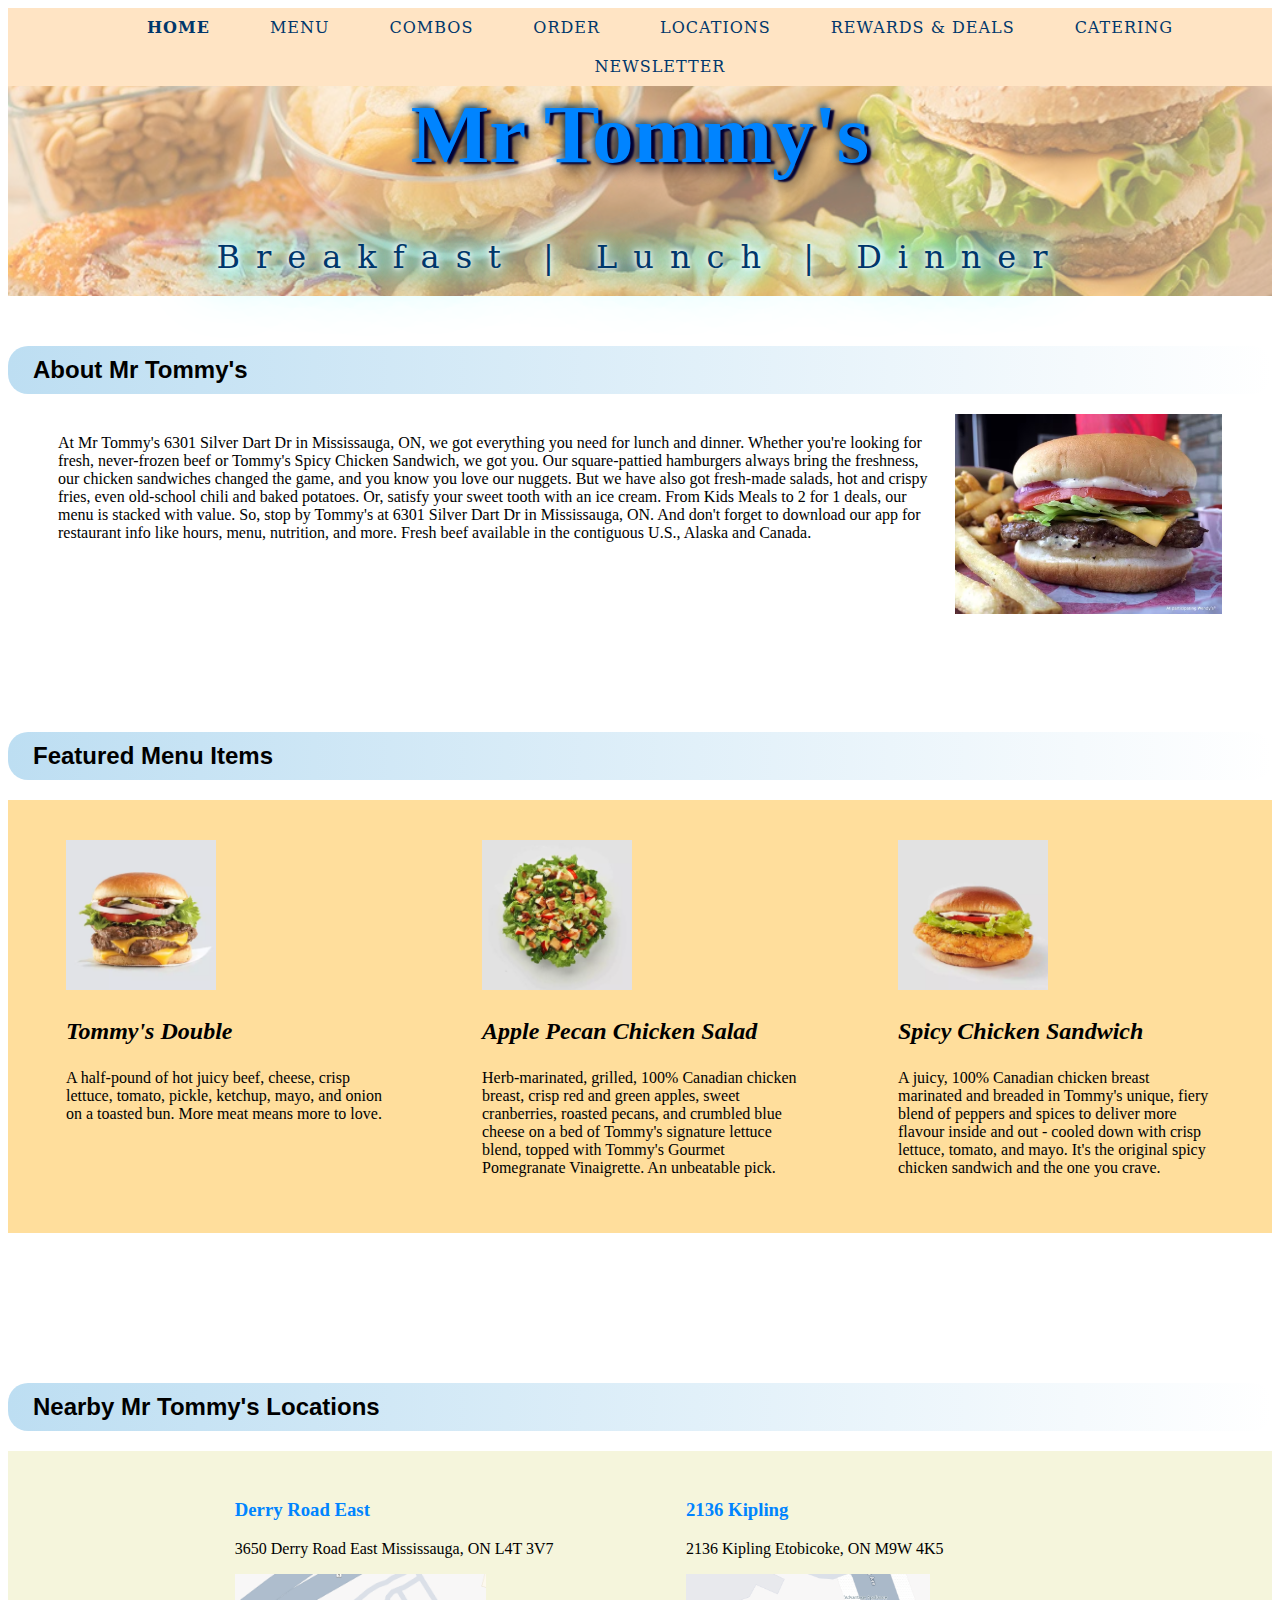
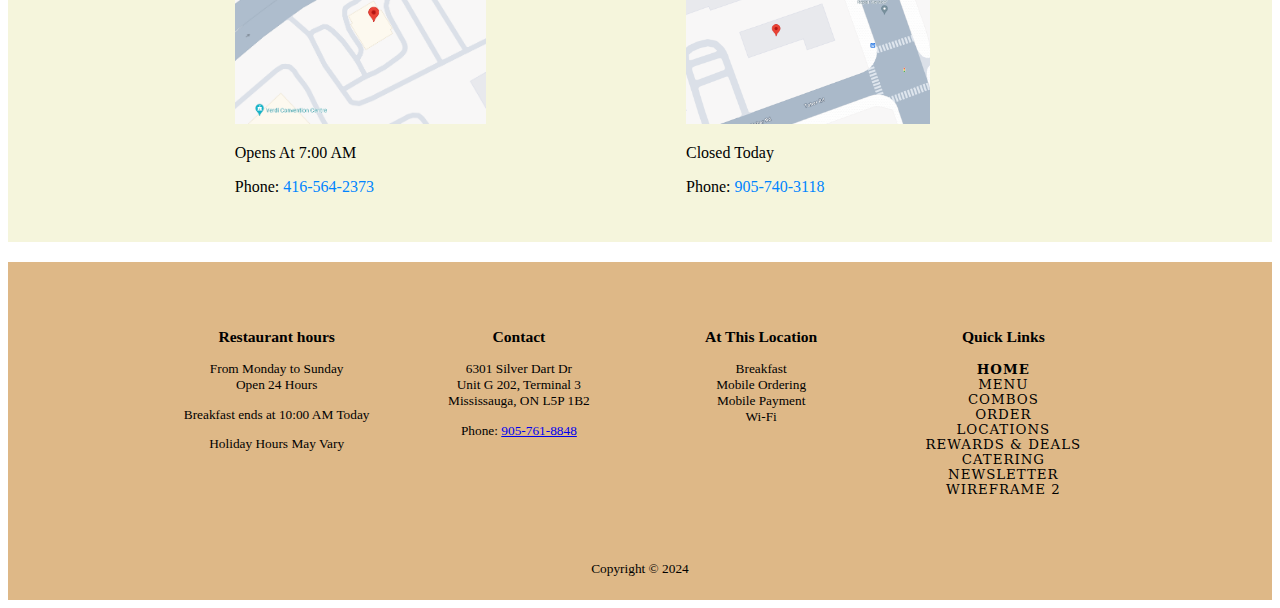
<file: index.html>
<!DOCTYPE html>
<html lang="en">

<head>
    <meta charset="UTF-8">
    <meta name="viewport" content="width=device-width, initial-scale=1.0">
    <title>Mr Tommy's - WF1</title>

    <link rel="icon" type="image/x-icon" href="images/Cheeseburgericon.png">
    <!-- Source: https://commons.wikimedia.org/wiki/File:Cheeseburger1310544885.png -->

    <link rel="stylesheet" href="css/site.css">

</head>

<body class="wireframe1">
    <div id="outerwrapper">
        <nav>
            <ul class="navwrapper">
                <li class="currentwebpage"><a href="index.html">HOME</a></li>
                <li><a href="webpages/menu.html">MENU</a></li>
                <li><a href="webpages/combodetail.html">COMBOS</a></li>
                <li><a href="webpages/order.html">ORDER</a></li>
                <li><a href="webpages/locations.html">LOCATIONS</a></li>
                <li><a href="webpages/rewards.html">REWARDS & DEALS</a></li>
                <li><a href="webpages/catering.html">CATERING</a></li>
                <li><a href="webpages/newsletter.html">NEWSLETTER</a></li>
            </ul>
        </nav>

        <header>
            <h1><a href="index.html">Mr Tommy's</a></h1>
            <p><a href="index.html#headingcolmiddle">Breakfast | Lunch | Dinner</a></p>
        </header>

        <main>
            <div id="wrapper">
                <h2 id="headingmain">
                    About Mr Tommy's
                </h2>

                <img class="mainimg" src="images/ham.avif" alt="Tommy's burger">
                <!-- Source: https://b.zmtcdn.com/data/pictures/chains/5/16500065/0285f456b787f84c68b2f341ab7431c7.jpg -->
                <p class="maindescription">
                    At Mr Tommy's 6301 Silver Dart Dr in Mississauga, ON, we got everything you need for lunch and
                    dinner.
                    Whether you're looking for fresh, never-frozen beef or Tommy's Spicy Chicken Sandwich, we got you.
                    Our square-pattied hamburgers always bring the freshness, our chicken sandwiches changed the game,
                    and you know you love our nuggets. But we have also got fresh-made salads,
                    hot and crispy fries, even old-school chili and baked potatoes.
                    Or, satisfy your sweet tooth with an ice cream. From Kids Meals to 2 for 1 deals, our menu is
                    stacked with value.
                    So, stop by Tommy's at 6301 Silver Dart Dr in Mississauga, ON. And don't forget to download our app
                    for restaurant info like hours, menu, nutrition, and more.
                    Fresh beef available in the contiguous U.S., Alaska and Canada.
                </p>

                <h2 id="headingcolmiddle">
                    Featured Menu Items
                </h2>

                <div id="multicolmiddle">
                    <section class="columnmiddle">
                        <img src="images/dave.webp" alt="Tommy's Double"><br>
                        <!-- Source: https://images.eatthismuch.com/img/172756_dillonc118_a9151308-5b7d-479b-a808-afc5e042aa13.jpg -->
                        <h3 class="menuitemtitle">Tommy's Double</h3>
                        <p>
                            A half-pound of hot juicy beef, cheese, crisp lettuce, tomato,
                            pickle, ketchup, mayo, and onion on a toasted bun.
                            More meat means more to love.
                        </p>
                    </section>

                    <section class="columnmiddle">
                        <img src="images/sala.webp" alt="Apple Pecan Chicken Salad"><br>
                        <!-- Source: https://www.eatthis.com/wp-content/uploads/sites/4/2023/04/wendys-apple-pecan-salad.jpg -->
                        <h3 class="menuitemtitle">Apple Pecan Chicken Salad</h3>
                        <p>
                            Herb-marinated, grilled, 100% Canadian chicken breast,
                            crisp red and green apples, sweet cranberries, roasted pecans,
                            and crumbled blue cheese on a bed of Tommy's signature lettuce blend,
                            topped with Tommy's Gourmet Pomegranate Vinaigrette.
                            An unbeatable pick.
                        </p>
                    </section>

                    <section class="columnmiddle">
                        <img src="images/spicy.webp" alt="Spicy Chicken Sandwich"><br>
                        <!-- Source: https://smartcanucks.ca/wp-content/uploads/2020/01/Screen-Shot-2020-01-06-at-12.53.59-PM.png -->
                        <h3 class="menuitemtitle">Spicy Chicken Sandwich</h3>
                        <p>
                            A juicy, 100% Canadian chicken breast marinated and breaded in Tommy's unique,
                            fiery blend of peppers and spices to deliver more flavour inside and out
                            - cooled down with crisp lettuce, tomato, and mayo.
                            It's the original spicy chicken sandwich and the one you crave.
                        </p>
                    </section>
                </div>

                <h2 id="headingcolbottom">
                    Nearby Mr Tommy's Locations
                </h2>

                <div id="multicolbottom">
                    <section class="columnbottom">
                        <h3><a href="index.html">Derry Road East</a> </h3>
                        <p>3650 Derry Road East Mississauga, ON L4T 3V7</p>
                        <img src="images/3650derry.png" alt="map to 3650 Derry">
                        <!-- Source: Screenshot from maps.google.ca -->
                        <p>Opens At 7:00 AM</p>
                        <p>Phone: <a href="tel:416-564-2373">416-564-2373</a></p>
                    </section>

                    <section class="columnbottom">
                        <h3><a href="index.html">2136 Kipling</a> </h3>
                        <p>2136 Kipling Etobicoke, ON M9W 4K5</p>
                        <img src="images/2136kipling.png" alt="map to 2136 Kipling">
                        <!-- Source: Screenshot from maps.google.ca -->
                        <p>Closed Today</p>
                        <p>Phone: <a href="tel:905-740-3118">905-740-3118</a></p>
                    </section>
                </div>


            </div>
        </main>


        <footer>
            <div class="footercolumnwrapper">
                <div class="footercolumn">
                    <h3>Restaurant hours</h3>
                    <p>From Monday to Sunday <br>Open 24 Hours</p>
                    <p>Breakfast ends at 10:00 AM Today</p>
                    <p>Holiday Hours May Vary</p>
                </div>
                <div class="footercolumn">
                    <h3>Contact</h3>
                    <p>6301 Silver Dart Dr<br>
                        Unit G 202, Terminal 3<br>
                        Mississauga, ON L5P 1B2<br></p>
                    <p>Phone: <a href="tel:905-761-8848">905-761-8848</a></p>
                </div>
                <div class="footercolumn">
                    <h3>At This Location</h3>
                    <ul>
                        <li>Breakfast</li>
                        <li>Mobile Ordering</li>
                        <li>Mobile Payment</li>
                        <li>Wi-Fi</li>
                    </ul>
                </div>
                <div class="footercolumn">
                    <h3>Quick Links</h3>
                    <nav>
                        <ul>
                            <li class="currentwebpage"><a href="index.html">HOME</a></li>
                            <li><a href="webpages/menu.html">MENU</a></li>
                            <li><a href="webpages/combodetail.html">COMBOS</a></li>
                            <li><a href="webpages/order.html">ORDER</a></li>
                            <li><a href="webpages/locations.html">LOCATIONS</a></li>
                            <li><a href="webpages/rewards.html">REWARDS & DEALS</a></li>
                            <li><a href="webpages/catering.html">CATERING</a></li>
                            <li><a href="webpages/newsletter.html">NEWSLETTER</a></li>
                            <li><a href="webpages/wireframe2.html">WIREFRAME 2</a></li>
                        </ul>
                    </nav>
                </div>
            </div> <!-- End footercolumnwrapper -->

            <p id="copyright">
                Copyright &copy; 2024
            </p>
        </footer>

    </div>
</body>

</html>
</file>
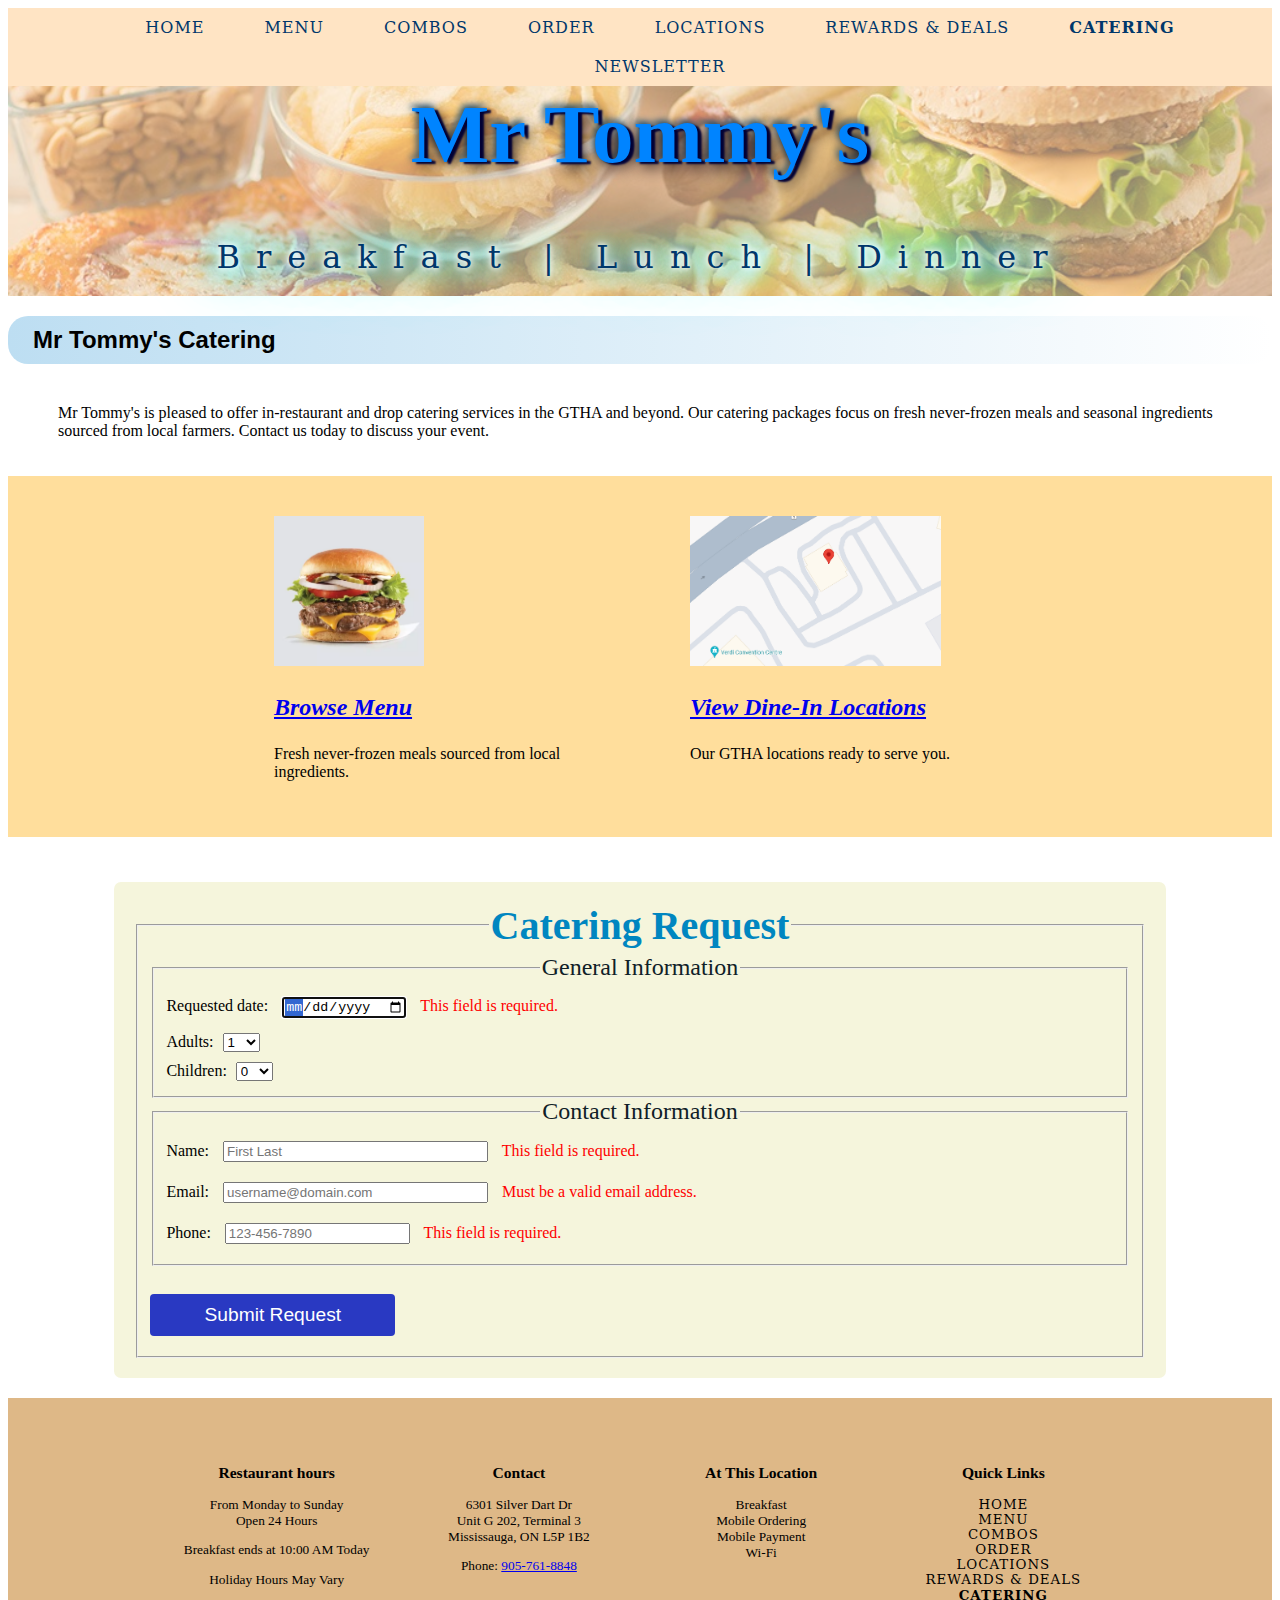
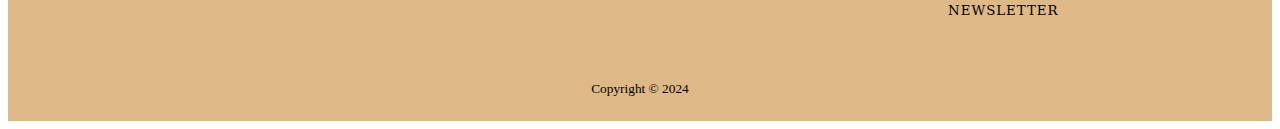
<file: webpages/catering.html>
<!DOCTYPE html>
<html lang="en">

<head>
    <meta charset="UTF-8">
    <meta name="viewport" content="width=device-width, initial-scale=1.0">
    <title>Mr Tommy's - WF1</title>

    <link rel="icon" type="image/x-icon" href="../images/Cheeseburgericon.png">
    <!-- Source: https://commons.wikimedia.org/wiki/File:Cheeseburger1310544885.png -->

    <link rel="stylesheet" href="../css/site.css">

</head>

<body class="wireframe1">
    <div id="outerwrapper">
        <nav>
            <ul class="navwrapper">
                <li><a href="../index.html">HOME</a></li>
                <li><a href="menu.html">MENU</a></li>
                <li><a href="combodetail.html">COMBOS</a></li>
                <li><a href="order.html">ORDER</a></li>
                <li><a href="locations.html">LOCATIONS</a></li>
                <li><a href="rewards.html">REWARDS & DEALS</a></li>
                <li class="currentwebpage"><a href="catering.html">CATERING</a></li>
                <li><a href="newsletter.html">NEWSLETTER</a></li>
            </ul>
        </nav>

        <header>
            <h1><a href="../index.html">Mr Tommy's</a></h1>
            <p><a href="../index.html#headingcolmiddle">Breakfast | Lunch | Dinner</a></p>
        </header>

        <main>

            <h2>Mr Tommy's Catering</h2>

            <p class="maindescription">
                Mr Tommy's is pleased to offer in-restaurant and drop catering services in the GTHA and beyond. Our
                catering
                packages focus on fresh never-frozen meals and seasonal ingredients sourced from local farmers. Contact
                us today to discuss your event.
            </p>

            <div id="multicolmiddle">
                <section class="columnmiddle">
                    <img src="../images/dave.webp" alt="Tommy's Double"><br>
                    <!-- Source: https://images.eatthismuch.com/img/172756_dillonc118_a9151308-5b7d-479b-a808-afc5e042aa13.jpg -->
                    <h3 class="menuitemtitle"><a href="menu.html">Browse Menu</a></h3>
                    <p>
                        Fresh never-frozen meals sourced from local ingredients.
                    </p>
                </section>

                <section class="columnmiddle">
                    <img src="../images/3650derry.png" alt="map to 3650 Derry">
                    <!-- Source: Screenshot from maps.google.ca -->
                    <h3 class="menuitemtitle"> <a href="locations.html"> View Dine-In Locations</a></h3>
                    <p>
                        Our GTHA locations ready to serve you.
                    </p>
                </section>

            </div>


            <form>
                <fieldset>
                    <legend class="title">Catering Request</legend>

                    <fieldset>
                        <legend class="sectiontitle">General Information</legend>

                        <label for="requestedDate">Requested date: </label>
                        <input type="date" id="requestedDate" name="requestedDate">
                        <span class="inputRequirement">This field is required.</span><br>

                        <label for="adults">Adults: </label>
                        <select id="adults" name="adults">
                            <option value="1">1</option>
                            <option value="2">2</option>
                            <option value="3">3</option>
                            <option value="4">4</option>
                            <option value="5">5</option>
                            <option value="6">6</option>
                            <option value="7">7</option>
                            <option value="7">8</option>
                            <option value="7">9</option>
                            <option value="7">10</option>
                            <option value="7">11</option>
                            <option value="7">12</option>
                            <option value="7">13</option>
                            <option value="7">14</option>
                            <option value="7">15</option>
                            <option value="7">16</option>
                            <option value="7">17</option>
                            <option value="7">18</option>
                            <option value="7">19</option>
                            <option value="7">20</option>
                            <option value="7">21</option>
                            <option value="7">22</option>
                            <option value="7">23</option>
                            <option value="7">24</option>
                            <option value="7">25</option>
                            <option value="7">26</option>
                            <option value="7">27</option>
                            <option value="7">28</option>
                            <option value="7">29</option>
                            <option value="7">30</option>
                        </select>
                        <br>

                        <label for="children">Children: </label>
                        <select id="children" name="children">
                            <option value="0">0</option>
                            <option value="1">1</option>
                            <option value="2">2</option>
                            <option value="3">3</option>
                            <option value="4">4</option>
                            <option value="5">5</option>
                            <option value="6">6</option>
                            <option value="7">7</option>
                            <option value="7">8</option>
                            <option value="7">9</option>
                            <option value="7">10</option>
                            <option value="7">11</option>
                            <option value="7">12</option>
                            <option value="7">13</option>
                            <option value="7">14</option>
                            <option value="7">15</option>
                            <option value="7">16</option>
                            <option value="7">17</option>
                            <option value="7">18</option>
                            <option value="7">19</option>
                            <option value="7">20</option>
                            <option value="7">21</option>
                            <option value="7">22</option>
                            <option value="7">23</option>
                            <option value="7">24</option>
                            <option value="7">25</option>
                            <option value="7">26</option>
                            <option value="7">27</option>
                            <option value="7">28</option>
                            <option value="7">29</option>
                            <option value="7">30</option>
                        </select>

                    </fieldset>


                    <fieldset>
                        <legend class="sectiontitle">Contact Information</legend>

                        <label for="name">Name: </label>
                        <input type="text" id="name" name="name" size="30" placeholder="First Last">
                        <span class="inputRequirement">This field is required.</span><br>

                        <label for="email">Email: </label>
                        <input type="text" id="email" name="email" placeholder="username@domain.com" size="30">
                        <span class="inputRequirement">Must be a valid email address.</span><br>

                        <label for="phoneNumber">Phone: </label>
                        <input type="tel" id="phoneNumber" name="phoneNumber" placeholder="123-456-7890">
                        <span class="inputRequirement">This field is required.</span><br>

                    </fieldset>

                    <br>
                    <button type="submit" id="submit" name="submit">Submit Request</button><br>

                    <!-- <label class="copyright">&copy; 2024</label> -->
                </fieldset>
            </form>

        </main>


        <footer>
            <div class="footercolumnwrapper">
                <div class="footercolumn">
                    <h3>Restaurant hours</h3>
                    <p>From Monday to Sunday <br>Open 24 Hours</p>
                    <p>Breakfast ends at 10:00 AM Today</p>
                    <p>Holiday Hours May Vary</p>
                </div>
                <div class="footercolumn">
                    <h3>Contact</h3>
                    <p>6301 Silver Dart Dr<br>
                        Unit G 202, Terminal 3<br>
                        Mississauga, ON L5P 1B2<br></p>
                    <p>Phone: <a href="tel:905-761-8848">905-761-8848</a></p>
                </div>
                <div class="footercolumn">
                    <h3>At This Location</h3>
                    <ul>
                        <li>Breakfast</li>
                        <li>Mobile Ordering</li>
                        <li>Mobile Payment</li>
                        <li>Wi-Fi</li>
                    </ul>
                </div>
                <div class="footercolumn">
                    <h3>Quick Links</h3>
                    <nav>
                        <ul>
                            <li><a href="../index.html">HOME</a></li>
                            <li><a href="menu.html">MENU</a></li>
                            <li><a href="combodetail.html">COMBOS</a></li>
                            <li><a href="order.html">ORDER</a></li>
                            <li><a href="locations.html">LOCATIONS</a></li>
                            <li><a href="rewards.html">REWARDS & DEALS</a></li>
                            <li class="currentwebpage"><a href="catering.html">CATERING</a></li>
                            <li><a href="newsletter.html">NEWSLETTER</a></li>
                        </ul>
                    </nav>
                </div>
            </div> <!-- End footercolumnwrapper -->

            <p id="copyright">
                Copyright &copy; 2024
            </p>
        </footer>

    </div>

    <script src="../js/catering.js"></script>
</body>

</html>
</file>
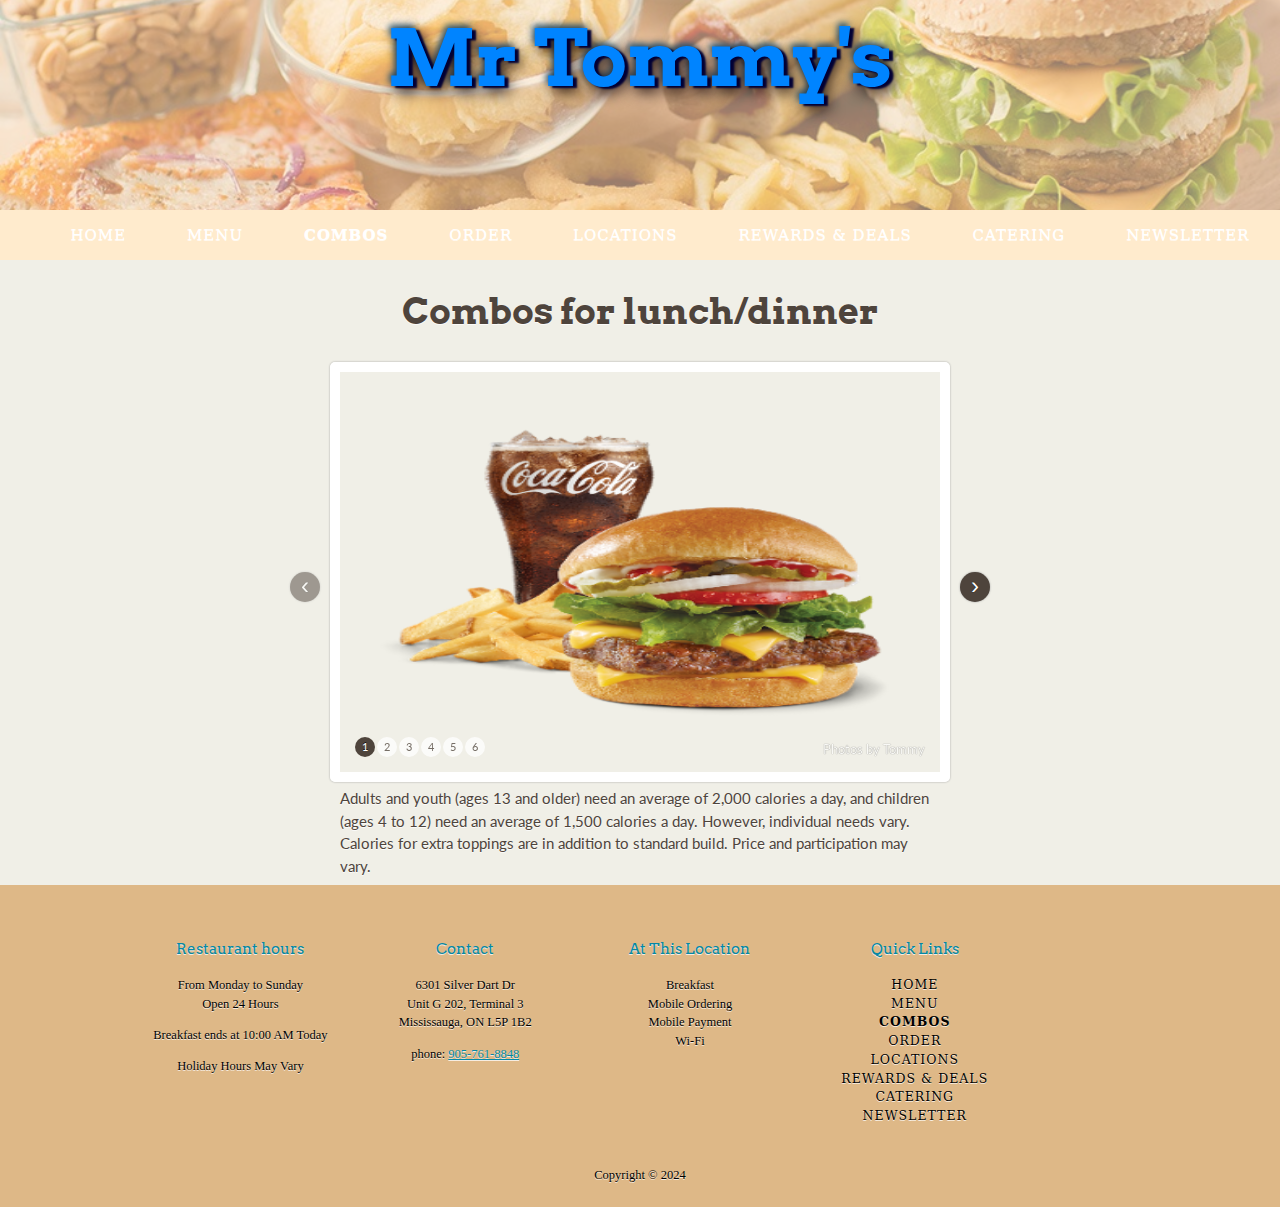
<file: webpages/combodetail.html>
<!DOCTYPE html>
<html lang="en">

<head>
    <meta charset="utf-8">
    <title>Mr Tommy's - Ready for Combos?</title>

    <link rel="icon" type="image/x-icon" href="../images/Cheeseburgericon.png">
    <!-- Source: https://commons.wikimedia.org/wiki/File:Cheeseburger1310544885.png -->

    <!-- Shared assets -->
    <link rel="stylesheet" type="text/css" href="../css/styleforjp.css">

    <!-- Example assets -->
    <link rel="stylesheet" type="text/css" href="../css/jcarousel.vertical.css">

    <!-- Site style -->
    <link rel="stylesheet" type="text/css" href="../css/site.css">

    <script src="../js/jquery.js"></script>
    <script src="../js/jquery.jcarousel.min.js"></script>

    <script src="../js/jcarousel.vertical.js"></script>

</head>

<body class="wireframe1">

    <header>
        <h1><a href="../index.html">Mr Tommy's</a></h1>
    </header>

    <nav id="combos">
        <ul>
            <li><a href="../index.html">HOME</a></li>
            <li><a href="menu.html">MENU</a></li>
            <li class="currentwebpage"><a href="combodetail.html">COMBOS</a></li>
            <li><a href="order.html">ORDER</a></li>
            <li><a href="locations.html">LOCATIONS</a></li>
            <li><a href="rewards.html">REWARDS & DEALS</a></li>
            <li><a href="catering.html">CATERING</a></li>
            <li><a href="newsletter.html">NEWSLETTER</a></li>
        </ul>
    </nav>



    <div class="wrapper">
        <h1>Combos for lunch/dinner</h1>



        <div class="jcarousel-wrapper">
            <div class="jcarousel">
                <ul>
                    <li><img src="../images/imageforjp/494_small_CA_en.png" width="600" height="400" alt=""></li>
                    <li><img src="../images/imageforjp/ty'sdouble.png" width="600" height="400" alt=""></li>
                    <li><img src="../images/imageforjp/ty'striple.png" width="600" height="400" alt=""></li>
                    <li><img src="../images/imageforjp/chickensandwich.png" width="600" height="400" alt=""></li>
                    <li><img src="../images/imageforjp/bacondeluxe.png" width="600" height="400" alt=""></li>
                    <li><img src="../images/imageforjp/baconator.png" width="600" height="400" alt=""></li>
                </ul>
            </div>

            <p class="photo-credits">
                Photos by Tommy
                <!-- </a> -->
            </p>

            <a href="#" class="jcarousel-control-prev">&lsaquo;</a>
            <a href="#" class="jcarousel-control-next">&rsaquo;</a>

            <p class="jcarousel-pagination">

            </p>
            <p>Adults and youth (ages 13 and older) need an average of 2,000 calories a day,
                and children (ages 4 to 12) need an average of 1,500 calories a day.
                However, individual needs vary. Calories for extra toppings are in addition to standard build.
                Price and participation may vary.</p>
        </div>
    </div>
    <br>
    <footer>
        <div class="i33">
            <h3>Restaurant hours</h3>
            <p>From Monday to Sunday <br>Open 24 Hours</p>
            <p>Breakfast ends at 10:00 AM Today</p>
            <p>Holiday Hours May Vary</p>
        </div>
        <div class="i33">
            <h3>Contact</h3>
            <p>6301 Silver Dart Dr<br>
                Unit G 202, Terminal 3<br>
                Mississauga, ON L5P 1B2<br></p>
            <p>phone: <a href="tel:905-761-8848">905-761-8848</a></p>
        </div>
        <div class="i33">
            <h3>At This Location</h3>
            <ul>
                <li>Breakfast</li>
                <li>Mobile Ordering</li>
                <li>Mobile Payment</li>
                <li>Wi-Fi</li>
            </ul>
        </div>

        <div class="i33">
            <h3>Quick Links</h3>
            <nav>
                <ul>
                    <li><a href="../index.html">HOME</a></li>
                    <li><a href="menu.html">MENU</a></li>
                    <li class="currentwebpage"><a href="combodetail.html">COMBOS</a></li>
                    <li><a href="order.html">ORDER</a></li>
                    <li><a href="locations.html">LOCATIONS</a></li>
                    <li><a href="rewards.html">REWARDS & DEALS</a></li>
                    <li><a href="catering.html">CATERING</a></li>
                    <li><a href="newsletter.html">NEWSLETTER</a></li>
                </ul>
            </nav>
        </div>

        <p id="copyright">Copyright &copy; 2024
        </p>
    </footer>
</body>

</html>
</file>
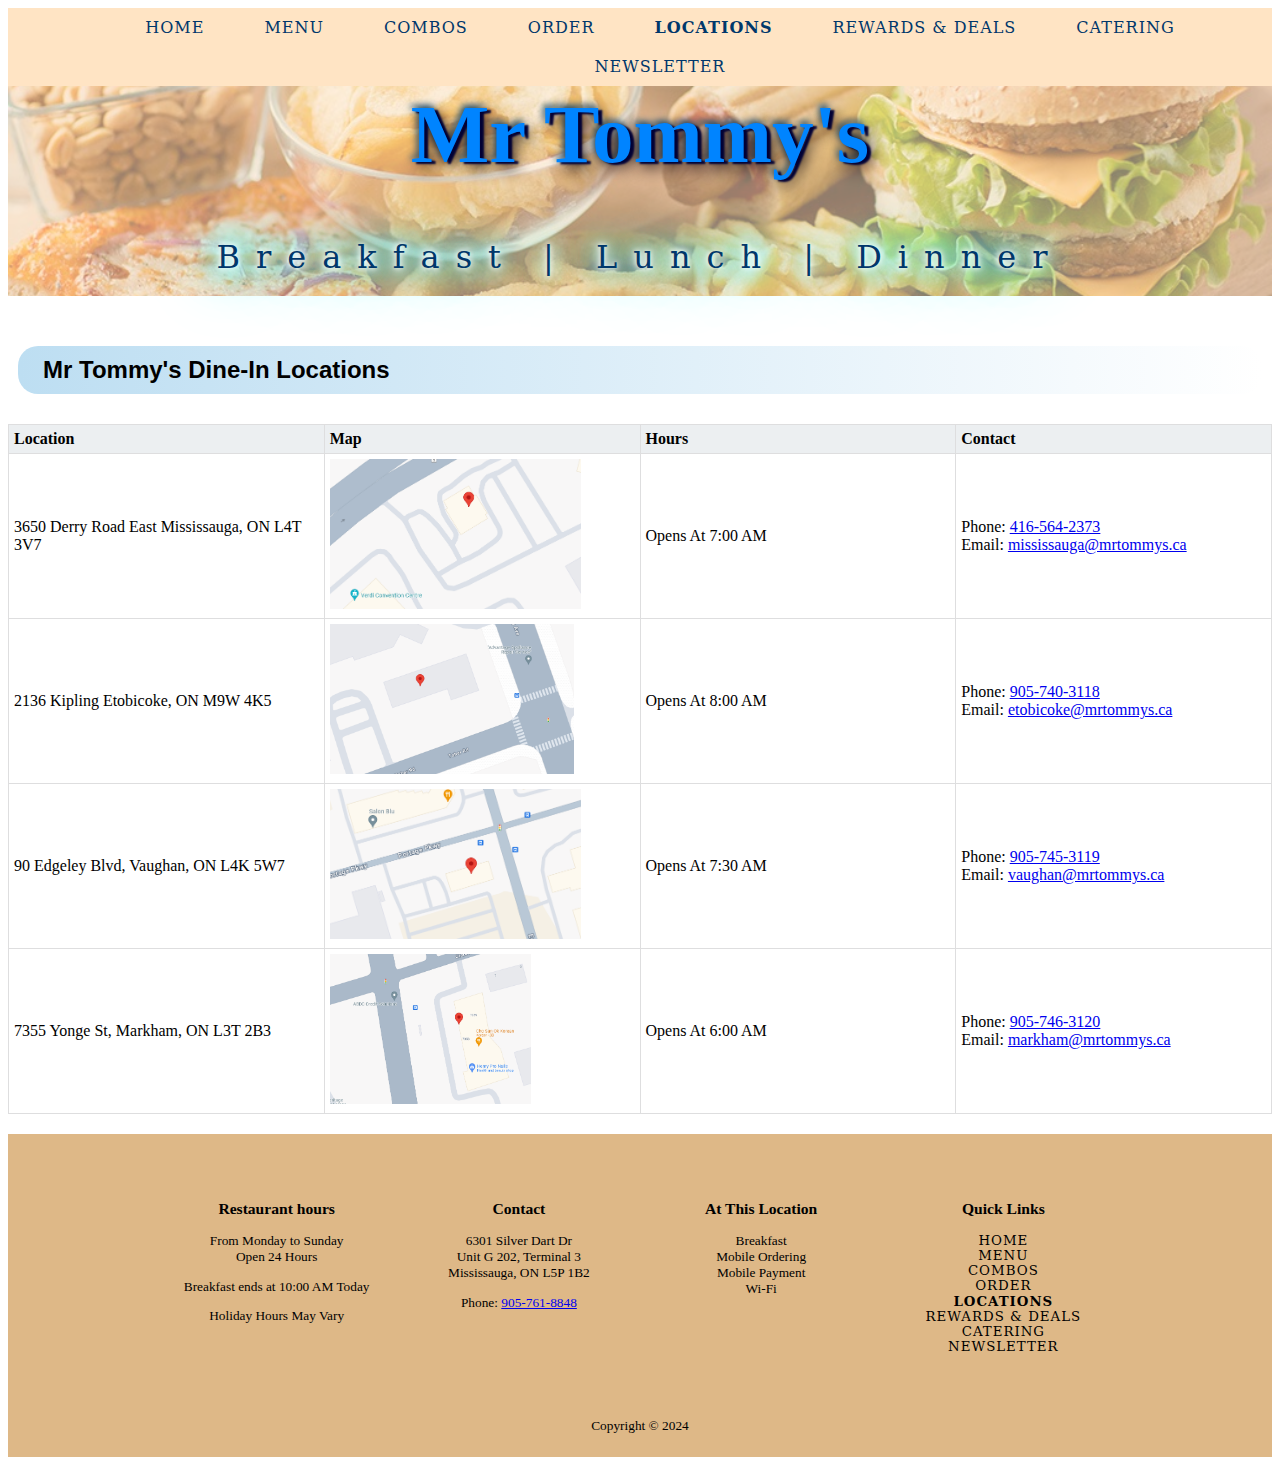
<file: webpages/locations.html>
<!DOCTYPE html>
<html lang="en">

<head>
    <meta charset="UTF-8">
    <meta name="viewport" content="width=device-width, initial-scale=1.0">
    <title>Mr Tommy's - WF1</title>

    <link rel="icon" type="image/x-icon" href="../images/Cheeseburgericon.png">
    <!-- Source: https://commons.wikimedia.org/wiki/File:Cheeseburger1310544885.png -->

    <link rel="stylesheet" href="../css/site.css">

</head>

<body class="wireframe1">
    <div id="outerwrapper">
        <nav>
            <ul class="navwrapper">
                <li><a href="../index.html">HOME</a></li>
                <li><a href="menu.html">MENU</a></li>
                <li><a href="combodetail.html">COMBOS</a></li>
                <li><a href="order.html">ORDER</a></li>
                <li class="currentwebpage"><a href="locations.html">LOCATIONS</a></li>
                <li><a href="rewards.html">REWARDS & DEALS</a></li>
                <li><a href="catering.html">CATERING</a></li>
                <li><a href="newsletter.html">NEWSLETTER</a></li>
            </ul>
        </nav>

        <header>
            <h1><a href="../index.html">Mr Tommy's</a></h1>
            <p><a href="../index.html#headingcolmiddle">Breakfast | Lunch | Dinner</a></p>
        </header>

        <main>

            <div class="locationstable" role="region" tabindex="0">
                <table>
                    <caption>Mr Tommy's Dine-In Locations</caption>
                    <thead>
                        <tr>
                            <th>Location</th>
                            <th>Map</th>
                            <th>Hours</th>
                            <th>Contact</th>
                        </tr>
                    </thead>
                    <tbody>
                        <tr>
                            <td>3650 Derry Road East Mississauga, ON L4T 3V7</td>
                            <td>
                                <img src="../images/3650derry.png" alt="map to 3650 Derry">
                                <!-- Source: Screenshot from maps.google.ca -->
                            </td>
                            <td>Opens At 7:00 AM</td>
                            <td>
                                Phone: <a href="tel:416-564-2373">416-564-2373</a><br>
                                Email: <a href="mailto:mississauga@mrtommys.ca">mississauga@mrtommys.ca</a>
                            </td>
                        </tr>
                        <tr>
                            <td>2136 Kipling Etobicoke, ON M9W 4K5</td>
                            <td>
                                <img src="../images/2136kipling.png" alt="map to 2136 Kipling">
                                <!-- Source: Screenshot from maps.google.ca -->
                            </td>
                            <td>Opens At 8:00 AM</td>
                            <td>
                                Phone: <a href="tel:905-740-3118">905-740-3118</a><br>
                                Email: <a href="mailto:etobicoke@mrtommys.ca">etobicoke@mrtommys.ca</a>
                            </td>
                        </tr>
                        <tr>
                            <td>90 Edgeley Blvd, Vaughan, ON L4K 5W7</td>
                            <td>
                                <img src="../images/90edgeley.png" alt="map to 90 Edgeley">
                                <!-- Source: Screenshot from maps.google.ca -->
                            </td>
                            <td>Opens At 7:30 AM</td>
                            <td>
                                Phone: <a href="tel:905-740-3118">905-745-3119</a><br>
                                Email: <a href="mailto:vaughan@mrtommys.ca">vaughan@mrtommys.ca</a>
                            </td>
                        </tr>
                        <tr>
                            <td>7355 Yonge St, Markham, ON L3T 2B3</td>
                            <td>
                                <img src="../images/7355yonge.png" alt="map to 7355 Yonge">
                                <!-- Source: Screenshot from maps.google.ca -->
                            </td>
                            <td>Opens At 6:00 AM</td>
                            <td>
                                Phone: <a href="tel:905-740-3118">905-746-3120</a><br>
                                Email: <a href="mailto:markham@mrtommys.ca">markham@mrtommys.ca</a>
                            </td>
                        </tr>
                    </tbody>
                </table>

            </div>


        </main>


        <footer>
            <div class="footercolumnwrapper">
                <div class="footercolumn">
                    <h3>Restaurant hours</h3>
                    <p>From Monday to Sunday <br>Open 24 Hours</p>
                    <p>Breakfast ends at 10:00 AM Today</p>
                    <p>Holiday Hours May Vary</p>
                </div>
                <div class="footercolumn">
                    <h3>Contact</h3>
                    <p>6301 Silver Dart Dr<br>
                        Unit G 202, Terminal 3<br>
                        Mississauga, ON L5P 1B2<br></p>
                    <p>Phone: <a href="tel:905-761-8848">905-761-8848</a></p>
                </div>
                <div class="footercolumn">
                    <h3>At This Location</h3>
                    <ul>
                        <li>Breakfast</li>
                        <li>Mobile Ordering</li>
                        <li>Mobile Payment</li>
                        <li>Wi-Fi</li>
                    </ul>
                </div>
                <div class="footercolumn">
                    <h3>Quick Links</h3>
                    <nav>
                        <ul>
                            <li><a href="../index.html">HOME</a></li>
                            <li><a href="menu.html">MENU</a></li>
                            <li><a href="combodetail.html">COMBOS</a></li>
                            <li><a href="order.html">ORDER</a></li>
                            <li class="currentwebpage"><a href="locations.html">LOCATIONS</a></li>
                            <li><a href="rewards.html">REWARDS & DEALS</a></li>
                            <li><a href="catering.html">CATERING</a></li>
                            <li><a href="newsletter.html">NEWSLETTER</a></li>
                        </ul>
                    </nav>
                </div>
            </div> <!-- End footercolumnwrapper -->

            <p id="copyright">
                Copyright &copy; 2024
            </p>
        </footer>

    </div>
</body>

</html>
</file>
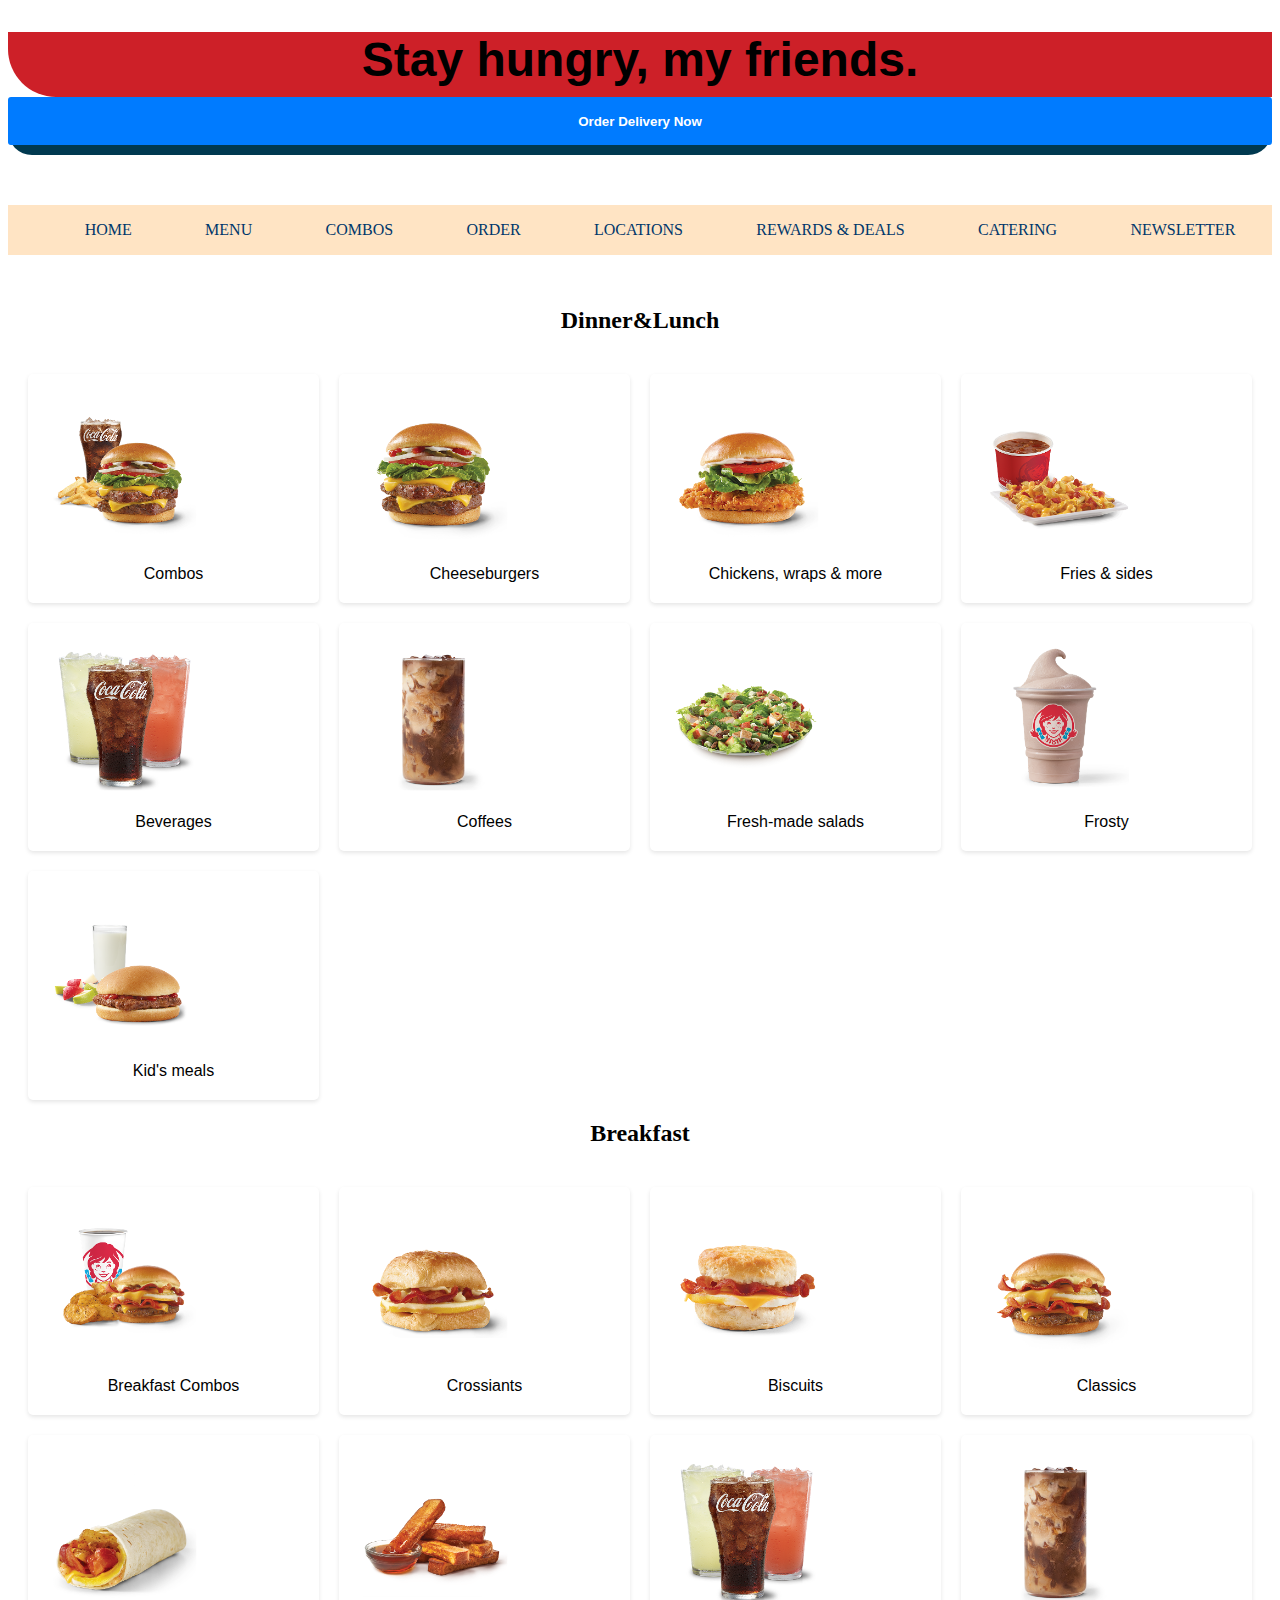
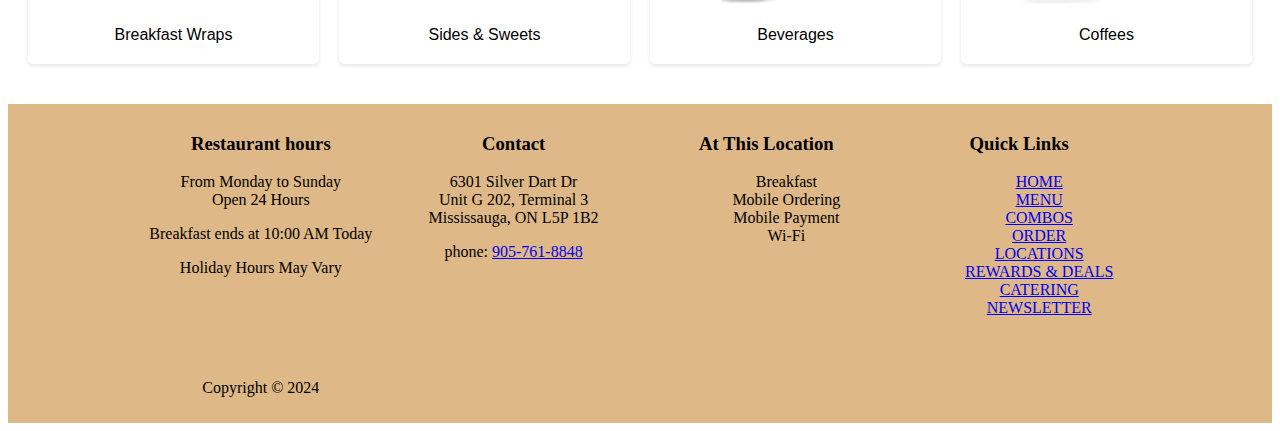
<file: webpages/menu.html>
<!DOCTYPE html>
<html lang="en">

<head>
    <title>Mr Tommy's Fast Food Menu</title>
    <!-- <style>
        body {
            font-family: Arial, sans-serif;
            margin: 0;
            padding: 0;
            background-color: #f4f4f4;
        }

        .container {
            display: grid;
            grid-template-columns: repeat(4, 1fr);
            /* 4 columns */
            gap: 20px;
            padding: 20px;
            justify-content: center;
            /* Center items horizontally */
        }

        #order {
            background: #003950;
            border-radius: 24px;
            text-align: center;
            justify-content: center;
            margin-bottom: 50px;

        }

        button {
            background-color: aliceblue;
            min-width: 10%;
            height: 48px;
            border: none;
        }

        header {
            text-align: center;
            background-color: #cd2028;
            height: 65px;
            justify-content: space-between;
            border-radius: 0 0 0 48px;
        }

        h1 {
            font-family: 'Segoe UI', Tahoma, Geneva, Verdana, sans-serif;
            font-size: 48px;
        }

        .item {
            background-color: #fff;
            padding: 20px;
            border-radius: 5px;
            box-shadow: 0 2px 4px rgba(0, 0, 0, 0.1);
        }

        .item img {
            justify-content: center;
            align-items: center;
            max-width: 60%;
            height: auto;
            border-radius: 5px;
        }

        h2 {

            text-align: center;
            margin-top: 0;
        }

        .item p {
            text-align: center;
            margin-bottom: 0;
            font-family: sans-serif;
        }



        footer {
            display: grid;
            grid-template-columns: 25% 25% 25% 25%;
            font-size: medium;
            font-family: "Century Gothic", serif;
            background-color: burlywood;
            /* Set the background color */
            color: black;
            /* Set the text color */
            padding: 10px 10% 10px 10%;
            margin-top: 20px;
            text-align: center;
        }

        footer ul {
            list-style: none;
            padding-bottom: 30px;
        }

        .i33 nav {
            width: auto;
            float: none;
        }

        .i33 nav ul {
            background-color: burlywood;
            height: auto;
        }

        /* Media query for screens larger than 769px (desktop) */
        @media (min-width: 769px) {
            #menu ul {
                display: flex;
                justify-content: space-around;
                align-items: center;
                height: 50px;
                background-color: #cd2028;
            }

            #menu ul li {
                display: block;
                text-align: center;
            }

            #menu ul li a {
                display: inline-block;
                color: white;
                padding: 14px 20px;
                text-decoration: none;
            }

            #menu ul li a:hover {
                background-color: brown;
                color: black;
            }
        }

        @media (max-width: 769px) {
            footer {
                font-size: small;
                padding: 0;
                margin-top: 0;
            }

            #menu ul {
                list-style-type: none;
                margin: 0;
                padding: 0;
                background-color: #333;
            }

            #menu ul li {
                display: block;
                text-align: center;
            }

            #menu ul li a {
                display: block;
                color: white;
                padding: 14px 20px;
                text-decoration: none;
            }

            #menu ul li a:hover {
                background-color: #ddd;
                color: black;
            }

            h1 {
                font-family: 'Segoe UI', Tahoma, Geneva, Verdana, sans-serif;
                font-size: 38px;
            }
        }
    </style> -->

    <link rel="icon" type="image/x-icon" href="../images/Cheeseburgericon.png">
    <!-- Source: https://commons.wikimedia.org/wiki/File:Cheeseburger1310544885.png -->

    <link rel="stylesheet" href="../css/site.css">

</head>

<body class="menu">

    <!-- Header -->

    <header>
        <h1>Stay hungry, my friends.</h1>
    </header>
    <div id="order">
        <a href="order.html"><button>Order Delivery Now</button></a>
    </div>
    <div id="header">
    </div>
    <nav id="menu">
        <ul>
            <li><a href="../index.html">HOME</a></li>
            <li class="currentwebpage"><a href="menu.html">MENU</a></li>
            <li><a href="combodetail.html">COMBOS</a></li>
            <li><a href="order.html">ORDER</a></li>
            <li><a href="locations.html">LOCATIONS</a></li>
            <li><a href="rewards.html">REWARDS & DEALS</a></li>
            <li><a href="catering.html">CATERING</a></li>
            <li><a href="newsletter.html">NEWSLETTER</a></li>
        </ul>
    </nav><br><br>

    <!-- Photo Grid -->
    <h2>Dinner&Lunch</h2>
    <div class="container">
        <div class="item">
            <img src="../images/menu/combos.png" style="width:100%" alt="combos">
            <p>Combos</p>
        </div>
        <div class="item">
            <img src="../images/menu/cheeseburgers.png" style="width:100%" alt="cheeseburgers">
            <p>Cheeseburgers</p>
        </div>
        <div class="item">
            <img src="../images/menu/chickens.png" style="width:100%" alt="chickens">
            <p>Chickens, wraps & more</p>
        </div>
        <div class="item">
            <img src="../images/menu/fires.png" style="width:100%" alt="fries">
            <p>Fries & sides</p>
        </div>
        <div class="item">
            <img src="../images/menu/bevrages.png" style="width:100%" alt="beverages">
            <p>Beverages</p>
        </div>
        <div class="item">
            <img src="../images/menu/coffees.png" style="width:100%" alt="coffees">
            <p>Coffees</p>
        </div>
        <div class="item">
            <img src="../images/menu/salads.png" style="width:100%" alt="salads">
            <p>Fresh-made salads</p>
        </div>
        <div class="item">
            <img src="../images/menu/forstys.png" style="width:100%" alt="forstys">
            <p>Frosty</p>
        </div>
        <div class="item">
            <img src="../images/menu/kid.png" style="width:100%" alt="kids menu">
            <p>Kid's meals</p>
        </div>
    </div>
    <h2>Breakfast</h2>
    <div class="container">
        <div class="item">
            <img src="../images/menu/bcombos.png" style="width:100%" alt="breakfast combos">
            <p>Breakfast Combos</p>
        </div>
        <div class="item">
            <img src="../images/menu/crossiants.png" style="width:100%" alt="crossiants">
            <p>Crossiants</p>
        </div>
        <div class="item">
            <img src="../images/menu/biscuits.png" style="width:100%" alt="biscuits">
            <p>Biscuits</p>
        </div>
        <div class="item">
            <img src="../images/menu/classics.png" style="width:100%" alt="classics">
            <p>Classics</p>
        </div>
        <div class="item">
            <img src="../images/menu/bwraps.png" style="width:100%" alt="breakfast wraps">
            <p>Breakfast Wraps</p>
        </div>
        <div class="item">
            <img src="../images/menu/sweets.png" style="width:100%" alt="sweets">
            <p>Sides & Sweets</p>
        </div>
        <div class="item">
            <img src="../images/menu/bevrages.png" style="width:100%" alt="bevrages">
            <p>Beverages</p>
        </div>
        <div class="item">
            <img src="../images/menu/coffees.png" style="width:100%" alt="coffees">
            <p>Coffees</p>
        </div>
    </div>
    <footer>
        <div class="i33">
            <h3>Restaurant hours</h3>
            <p>From Monday to Sunday <br>Open 24 Hours</p>
            <p>Breakfast ends at 10:00 AM Today</p>
            <p>Holiday Hours May Vary</p>
        </div>
        <div class="i33">
            <h3>Contact</h3>
            <p>6301 Silver Dart Dr<br>
                Unit G 202, Terminal 3<br>
                Mississauga, ON L5P 1B2<br></p>
            <p>phone: <a href="tel:905-761-8848">905-761-8848</a></p>
        </div>
        <div class="i33">
            <h3>At This Location</h3>
            <ul>
                <li>Breakfast</li>
                <li>Mobile Ordering</li>
                <li>Mobile Payment</li>
                <li>Wi-Fi</li>
            </ul>
        </div>

        <div class="i33">
            <h3>Quick Links</h3>
            <nav>
                <ul>
                    <li><a href="../index.html">HOME</a></li>
                    <li class="currentwebpage"><a href="menu.html">MENU</a></li>
                    <li><a href="combodetail.html">COMBOS</a></li>
                    <li><a href="order.html">ORDER</a></li>
                    <li><a href="locations.html">LOCATIONS</a></li>
                    <li><a href="rewards.html">REWARDS & DEALS</a></li>
                    <li><a href="catering.html">CATERING</a></li>
                    <li><a href="newsletter.html">NEWSLETTER</a></li>
                </ul>
            </nav>
        </div>

        <p id="copyright">Copyright &copy; 2024
        </p>
    </footer>
</body>

</html>
</file>
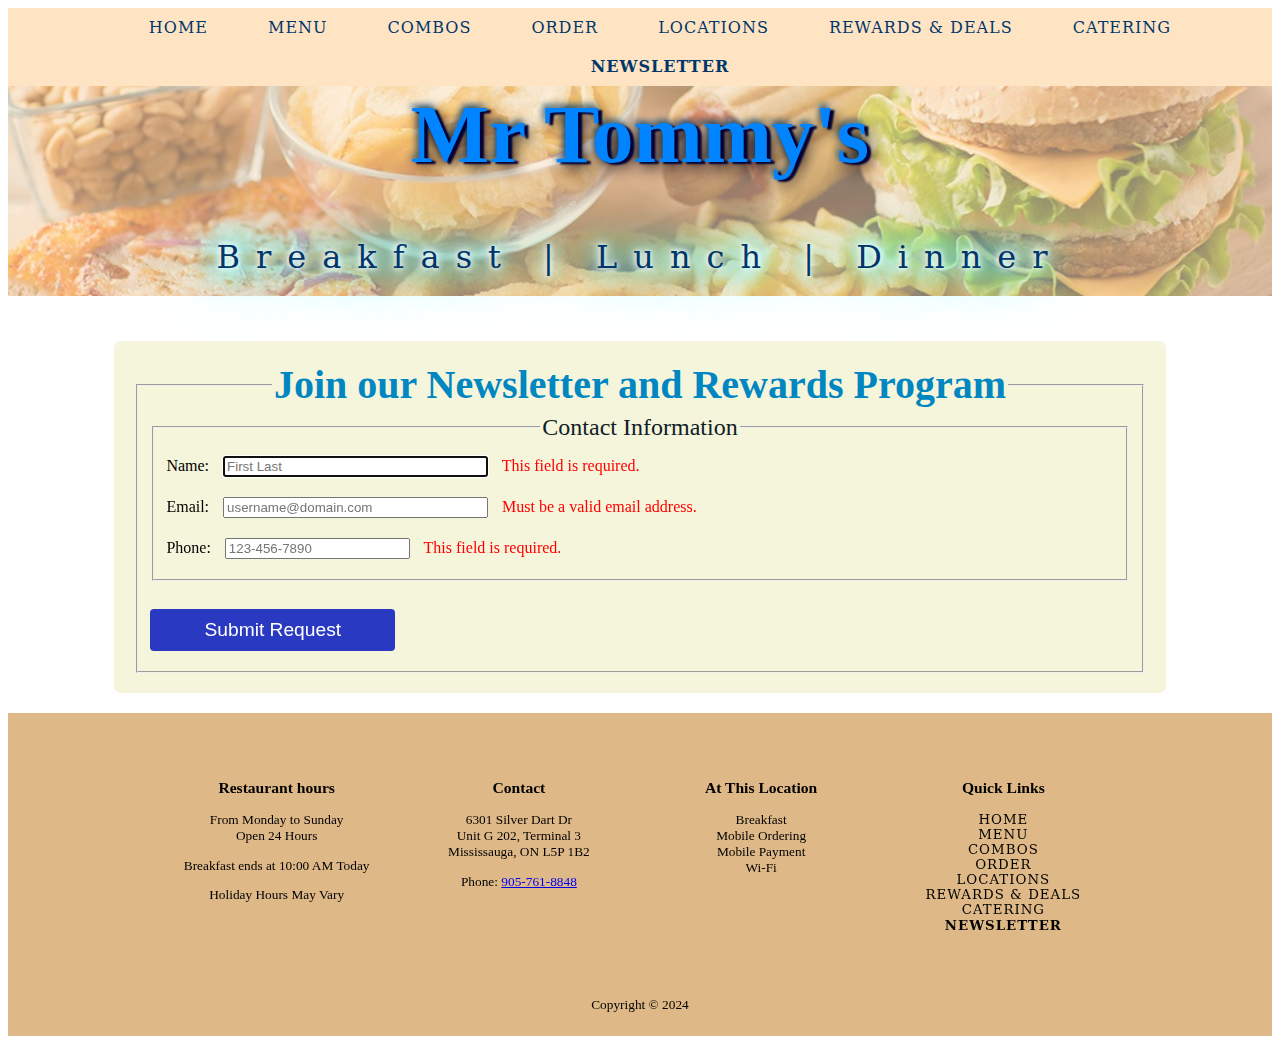
<file: webpages/newsletter.html>
<!DOCTYPE html>
<html lang="en">

<head>
    <meta charset="UTF-8">
    <meta name="viewport" content="width=device-width, initial-scale=1.0">
    <title>Mr Tommy's - WF1</title>

    <link rel="icon" type="image/x-icon" href="../images/Cheeseburgericon.png">
    <!-- Source: https://commons.wikimedia.org/wiki/File:Cheeseburger1310544885.png -->

    <link rel="stylesheet" href="../css/site.css">

</head>

<body class="wireframe1">
    <div id="outerwrapper">
        <nav>
            <ul class="navwrapper">
                <li><a href="../index.html">HOME</a></li>
                <li><a href="menu.html">MENU</a></li>
                <li><a href="combodetail.html">COMBOS</a></li>
                <li><a href="order.html">ORDER</a></li>
                <li><a href="locations.html">LOCATIONS</a></li>
                <li><a href="rewards.html">REWARDS & DEALS</a></li>
                <li><a href="catering.html">CATERING</a></li>
                <li class="currentwebpage"><a href="newsletter.html">NEWSLETTER</a></li>
            </ul>
        </nav>

        <header>
            <h1><a href="../index.html">Mr Tommy's</a></h1>
            <p><a href="../index.html#headingcolmiddle">Breakfast | Lunch | Dinner</a></p>
        </header>

        <main>


            <form>
                <fieldset>
                    <legend class="title">Join our Newsletter and Rewards Program</legend>

                    <fieldset>
                        <legend class="sectiontitle">Contact Information</legend>

                        <label for="name">Name: </label>
                        <input type="text" id="name" name="name" size="30" placeholder="First Last">
                        <span class="inputRequirement">This field is required.</span><br>

                        <label for="email">Email: </label>
                        <input type="text" id="email" name="email" placeholder="username@domain.com" size="30">
                        <span class="inputRequirement">Must be a valid email address.</span><br>

                        <label for="phoneNumber">Phone: </label>
                        <input type="tel" id="phoneNumber" name="phoneNumber" placeholder="123-456-7890">
                        <span class="inputRequirement">This field is required.</span><br>

                    </fieldset>

                    <br>
                    <button type="submit" id="submit" name="submit">Submit Request</button><br>

                    <!-- <label class="copyright">&copy; 2024</label> -->
                </fieldset>
            </form>


        </main>


        <footer>
            <div class="footercolumnwrapper">
                <div class="footercolumn">
                    <h3>Restaurant hours</h3>
                    <p>From Monday to Sunday <br>Open 24 Hours</p>
                    <p>Breakfast ends at 10:00 AM Today</p>
                    <p>Holiday Hours May Vary</p>
                </div>
                <div class="footercolumn">
                    <h3>Contact</h3>
                    <p>6301 Silver Dart Dr<br>
                        Unit G 202, Terminal 3<br>
                        Mississauga, ON L5P 1B2<br></p>
                    <p>Phone: <a href="tel:905-761-8848">905-761-8848</a></p>
                </div>
                <div class="footercolumn">
                    <h3>At This Location</h3>
                    <ul>
                        <li>Breakfast</li>
                        <li>Mobile Ordering</li>
                        <li>Mobile Payment</li>
                        <li>Wi-Fi</li>
                    </ul>
                </div>
                <div class="footercolumn">
                    <h3>Quick Links</h3>
                    <nav>
                        <ul>
                            <li><a href="../index.html">HOME</a></li>
                            <li><a href="menu.html">MENU</a></li>
                            <li><a href="combodetail.html">COMBOS</a></li>
                            <li><a href="order.html">ORDER</a></li>
                            <li><a href="locations.html">LOCATIONS</a></li>
                            <li><a href="rewards.html">REWARDS & DEALS</a></li>
                            <li><a href="catering.html">CATERING</a></li>
                            <li class="currentwebpage"><a href="newsletter.html">NEWSLETTER</a></li>
                        </ul>
                    </nav>
                </div>
            </div> <!-- End footercolumnwrapper -->

            <p id="copyright">
                Copyright &copy; 2024
            </p>
        </footer>

    </div>

    <script src="../js/newsletter.js"></script>
</body>

</html>
</file>
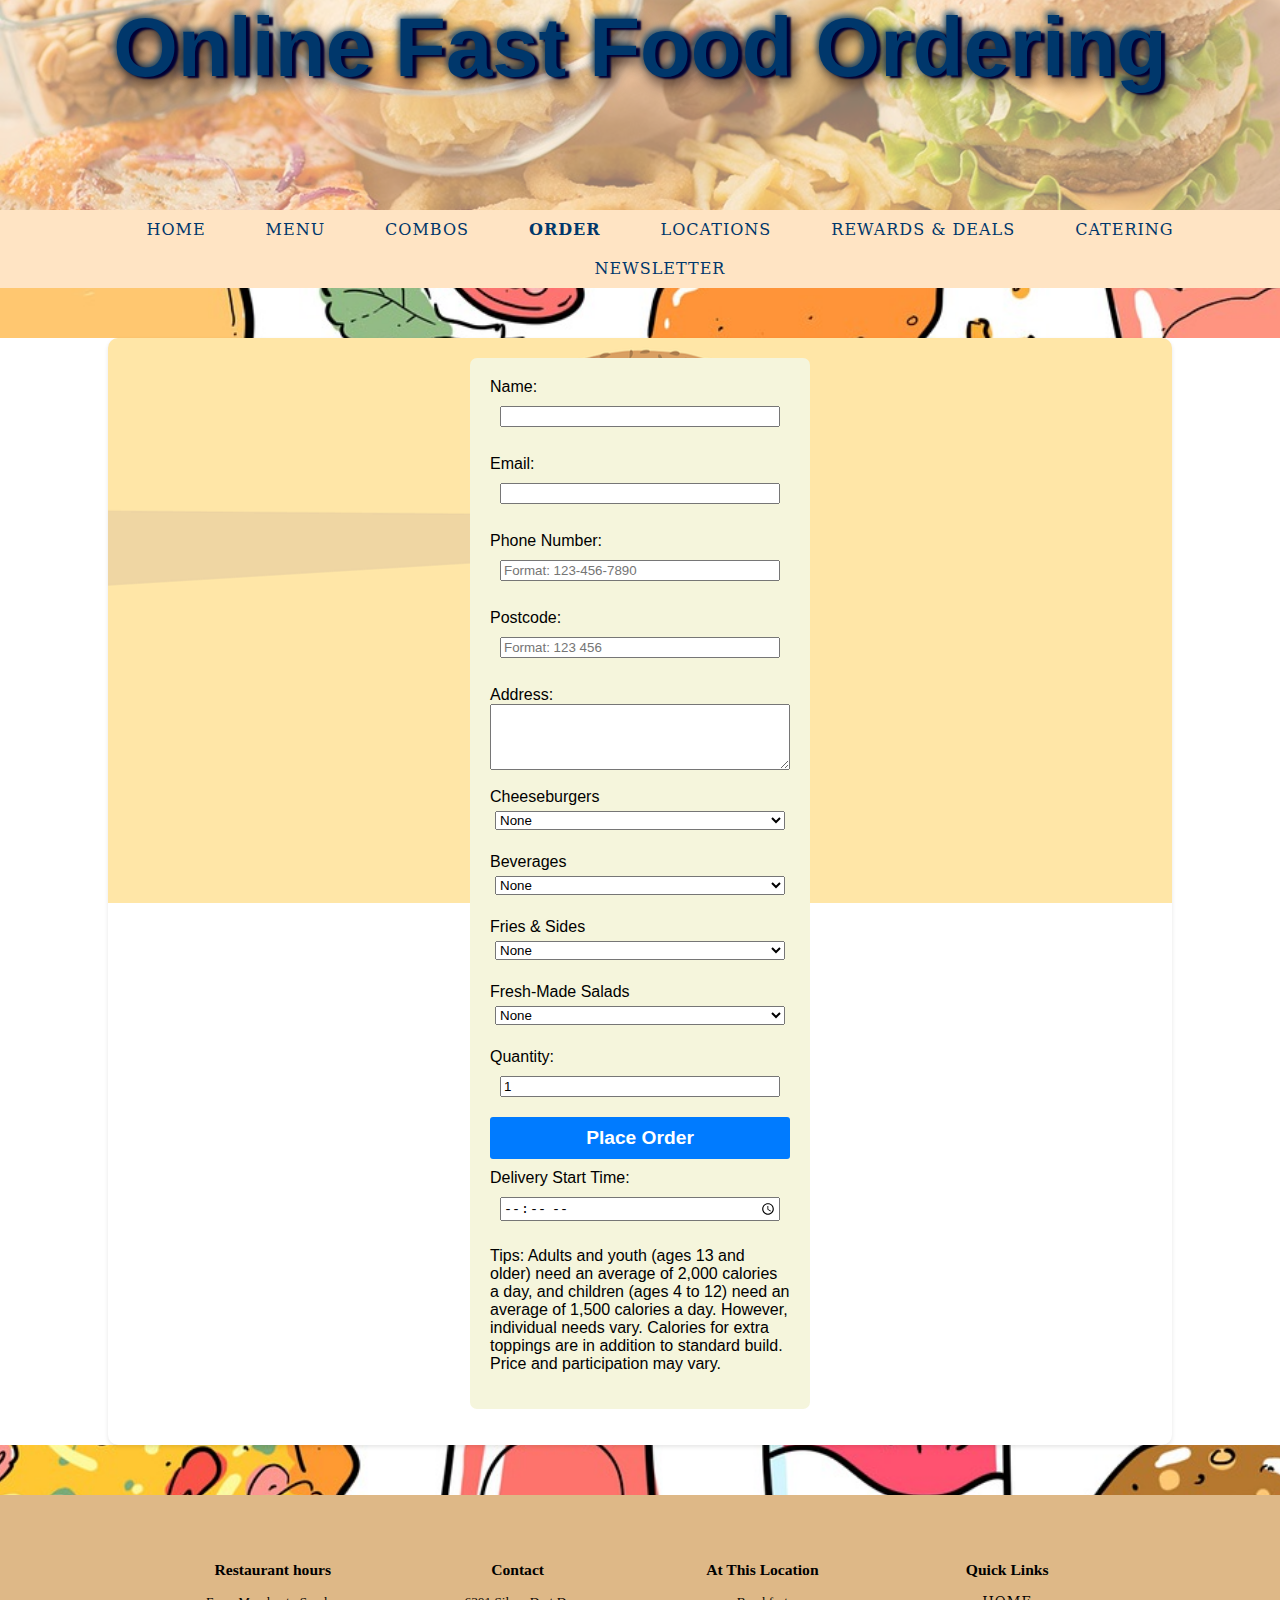
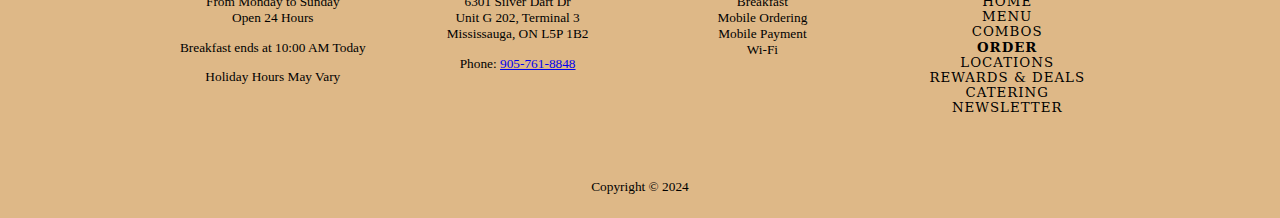
<file: webpages/order.html>
<!DOCTYPE html>
<html lang="en">

<head>
  <meta charset="UTF-8">
  <meta name="viewpoint" content="width=device-width,initial-scale=1">
  <title>Mr Tommy's Fast Food Ordering</title>

  <link rel="icon" type="image/x-icon" href="../images/Cheeseburgericon.png">
  <!-- Source: https://commons.wikimedia.org/wiki/File:Cheeseburger1310544885.png -->
  <link rel="stylesheet" href="../css/site.css">
</head>

<body class="wireframe1" id="order">
  <header> <h1>Online Fast Food Ordering</h1></header>

  <nav>
    <ul class="navwrapper">
        <li><a href="../index.html">HOME</a></li>
        <li><a href="menu.html">MENU</a></li>
        <li><a href="combodetail.html">COMBOS</a></li>
        <li class="currentwebpage"><a href="order.html">ORDER</a></li>
        <li><a href="locations.html">LOCATIONS</a></li>
        <li><a href="rewards.html">REWARDS & DEALS</a></li>
        <li><a href="catering.html">CATERING</a></li>
        <li><a href="newsletter.html">NEWSLETTER</a></li>
    </ul>
</nav>

  <main>
    <div class="container">
     
      <form id="orderForm" onsubmit="return submitOrder()">
        <label for="name">Name:</label>
        <input type="text" id="name" name="name" required><br>
        <label for="email">Email:</label>
        <input type="email" id="email" name="email" required><br>
        <label for="phone">Phone Number:</label>
        <input type="tel" id="phone" name="phone" pattern="[0-9]{3}-[0-9]{3}-[0-9]{4}"
          placeholder="Format: 123-456-7890" required><br>
        <label for="postcode">Postcode:</label>
        <input type="text" id="postcode" name="postcode" placeholder="Format: 123 456" required><br>
        <label for="address">Address:</label>
        <textarea id="address" name="address" rows="4" required></textarea><br>

        <label for="burger">Cheeseburgers</label>
        <select id="burger" name="burger">
          <option value="0">None</option>
          <option value="5.99">French Onion Cheeseburgers Single - $5.99</option>
          <option value="6.99">French Onion Cheeseburgers Double - $6.99</option>
          <option value="7.99">French Onion Cheeseburgers Triple - $7.99</option>
          <option value="9.09">Baconator - $9.09</option>
          <option value="6.89">Son Of Baconator - $6.89</option>
          <option value="2.99">Jr.Cheeseburgers Deluxe - $2.99</option>
        </select><br>
        <label for="drink">Beverages</label>
        <select id="drink" name="drink">
          <option value="0">None</option>
          <option value="3.59">Strawberry Lemonade - $3.59</option>
          <option value="2.69">Coca-cola - $2.69</option>
          <option value="2.69">Sprite - $2.69</option>
          <option value="2.69">Nestea - $2.69</option>
        </select><br>
        <label for="fries">Fries & Sides</label>
        <select id="fries" name="fries">
          <option value="0">None</option>
          <option value="4.09">French Fries - $4.09</option>
          <option value="5.29">Bacon Poutine - $5.29</option>
          <option value="2.59">Chili Cheese Fries - $2.59</option>
          <option value="3.39">Classic Chicken Wrap - $3.39</option>
        </select><br>
        <label for="salad">Fresh-Made Salads</label>
        <select id="salad" name="salad">
          <option value="0">None</option>
          <option value="9.49">Cobb Salad - $9.49</option>
          <option value="9.49">Grilled Caesar Salad - $9.49</option>
          <option value="9.49">Apple Pecan Chicken Salad - $9.49</option>
          <option value="9.49">Taco Salad - $9.49</option>
        </select><br>
        <label for="quantity">Quantity:</label>
        <input type="number" id="quantity" name="quantity" min="1" value="1">
        <button type="submit">Place Order</button>
        <label for="deliveryTime">Delivery Start Time:</label>
        <input type="time" id="deliveryTime" name="deliveryTime">
        <p>Tips: Adults and youth (ages 13 and older) need an average of 2,000 calories a day,
          and children (ages 4 to 12) need an average of 1,500 calories a day.
          However, individual needs vary.
          Calories for extra toppings are in addition to standard build.
          Price and participation may vary.</p>

      </form>
      <p id="totalCost"></p>
    </div>
  </main>

  <footer>
    <div class="footercolumnwrapper">
        <div class="footercolumn">
            <h3>Restaurant hours</h3>
            <p>From Monday to Sunday <br>Open 24 Hours</p>
            <p>Breakfast ends at 10:00 AM Today</p>
            <p>Holiday Hours May Vary</p>
        </div>
        <div class="footercolumn">
            <h3>Contact</h3>
            <p>6301 Silver Dart Dr<br>
                Unit G 202, Terminal 3<br>
                Mississauga, ON L5P 1B2<br></p>
            <p>Phone: <a href="tel:905-761-8848">905-761-8848</a></p>
        </div>
        <div class="footercolumn">
            <h3>At This Location</h3>
            <ul>
                <li>Breakfast</li>
                <li>Mobile Ordering</li>
                <li>Mobile Payment</li>
                <li>Wi-Fi</li>
            </ul>
        </div>
        <div class="footercolumn">
            <h3>Quick Links</h3>
            <nav>
                <ul>
                    <li><a href="../index.html">HOME</a></li>
                    <li><a href="menu.html">MENU</a></li>
                    <li><a href="combodetail.html">COMBOS</a></li>
                    <li  class="currentwebpage"><a href="order.html">ORDER</a></li>
                    <li><a href="locations.html">LOCATIONS</a></li>
                    <li><a href="rewards.html">REWARDS & DEALS</a></li>
                    <li><a href="catering.html">CATERING</a></li>
                    <li><a href="newsletter.html">NEWSLETTER</a></li>
                </ul>
            </nav>
        </div>
    </div> <!-- End footercolumnwrapper -->

    <p id="copyright">
        Copyright &copy; 2024
    </p>
</footer>


  <script src="../js/order.js"></script>

</body>

</html>
</file>
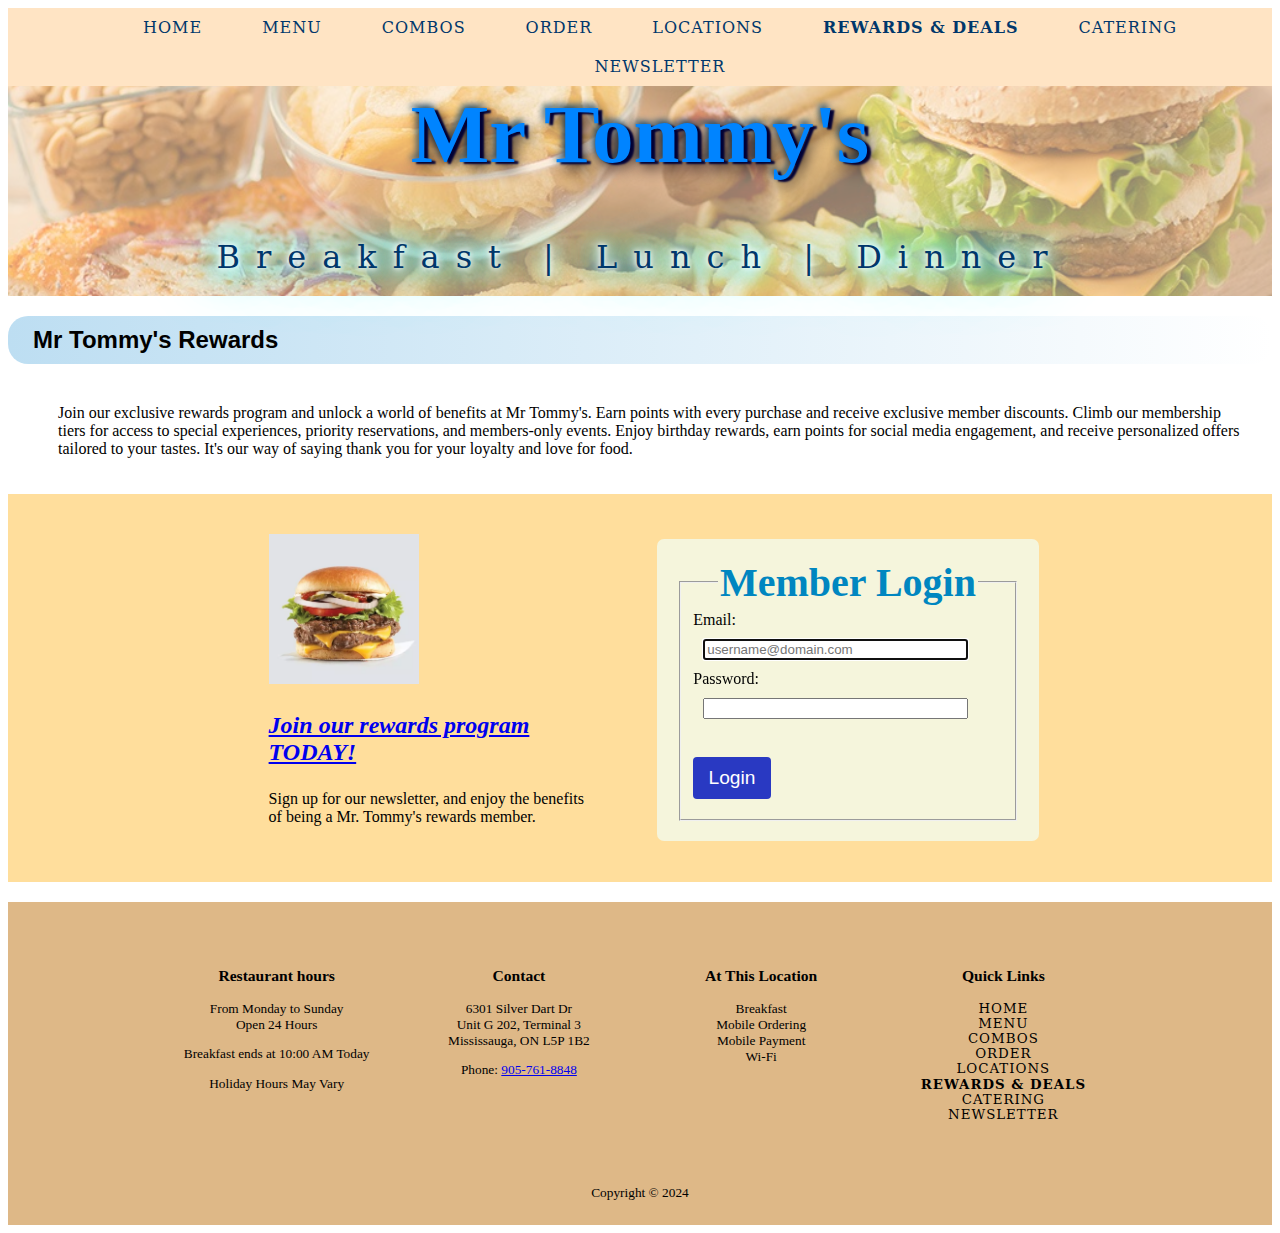
<file: webpages/rewards.html>
<!DOCTYPE html>
<html lang="en">

<head>
    <meta charset="UTF-8">
    <meta name="viewport" content="width=device-width, initial-scale=1.0">
    <title>Mr Tommy's - WF1</title>

    <link rel="icon" type="image/x-icon" href="../images/Cheeseburgericon.png">
    <!-- Source: https://commons.wikimedia.org/wiki/File:Cheeseburger1310544885.png -->

    <link rel="stylesheet" href="../css/site.css">

</head>

<body class="wireframe1">
    <div id="outerwrapper">
        <nav>
            <ul class="navwrapper">
                <li><a href="../index.html">HOME</a></li>
                <li><a href="menu.html">MENU</a></li>
                <li><a href="combodetail.html">COMBOS</a></li>
                <li><a href="order.html">ORDER</a></li>
                <li><a href="locations.html">LOCATIONS</a></li>
                <li class="currentwebpage"><a href="rewards.html">REWARDS & DEALS</a></li>
                <li><a href="catering.html">CATERING</a></li>
                <li><a href="newsletter.html">NEWSLETTER</a></li>
            </ul>
        </nav>

        <header>
            <h1><a href="../index.html">Mr Tommy's</a></h1>
            <p><a href="../index.html#headingcolmiddle">Breakfast | Lunch | Dinner</a></p>
        </header>

        <main>

            <h2>Mr Tommy's Rewards</h2>

            <p class="maindescription">
                Join our exclusive rewards program and unlock a world of benefits at Mr Tommy's. Earn
                points with every purchase and receive exclusive member discounts. Climb our membership tiers for access
                to special experiences, priority reservations, and members-only events. Enjoy birthday rewards, earn
                points for social media engagement, and receive personalized offers tailored to your tastes. It's our
                way of saying thank you for your loyalty and love for food.
            </p>

            <div id="multicolmiddle">
                <section class="columnmiddle">
                    <img src="../images/dave.webp" alt="Tommy's Double"><br>
                    <!-- Source: https://images.eatthismuch.com/img/172756_dillonc118_a9151308-5b7d-479b-a808-afc5e042aa13.jpg -->
                    <h3 class="menuitemtitle"><a href="newsletter.html">Join our rewards program TODAY!</a></h3>
                    <p>
                        Sign up for our newsletter, and enjoy the benefits of being a Mr. Tommy's rewards member.
                    </p>
                </section>

                <div>
                    <form>
                        <fieldset>
                            <legend class="title">Member Login</legend>

                            <label for="email">Email: </label>
                            <input type="text" id="email" name="email" placeholder="username@domain.com" size="30"><br>

                            <label for="password">Password: </label>
                            <input type="password" id="password" name="password" size="30"><br>

                            <br>
                            <button type="submit" id="submit" name="submit">Login</button><br>

                            <!-- <label class="copyright">&copy; 2024</label> -->
                        </fieldset>
                    </form>
                </div>

            </div>


        </main>

        <footer>
            <div class="footercolumnwrapper">
                <div class="footercolumn">
                    <h3>Restaurant hours</h3>
                    <p>From Monday to Sunday <br>Open 24 Hours</p>
                    <p>Breakfast ends at 10:00 AM Today</p>
                    <p>Holiday Hours May Vary</p>
                </div>
                <div class="footercolumn">
                    <h3>Contact</h3>
                    <p>6301 Silver Dart Dr<br>
                        Unit G 202, Terminal 3<br>
                        Mississauga, ON L5P 1B2<br></p>
                    <p>Phone: <a href="tel:905-761-8848">905-761-8848</a></p>
                </div>
                <div class="footercolumn">
                    <h3>At This Location</h3>
                    <ul>
                        <li>Breakfast</li>
                        <li>Mobile Ordering</li>
                        <li>Mobile Payment</li>
                        <li>Wi-Fi</li>
                    </ul>
                </div>
                <div class="footercolumn">
                    <h3>Quick Links</h3>
                    <nav>
                        <ul>
                            <li><a href="../index.html">HOME</a></li>
                            <li><a href="menu.html">MENU</a></li>
                            <li><a href="combodetail.html">COMBOS</a></li>
                            <li><a href="order.html">ORDER</a></li>
                            <li><a href="locations.html">LOCATIONS</a></li>
                            <li class="currentwebpage"><a href="rewards.html">REWARDS & DEALS</a></li>
                            <li><a href="catering.html">CATERING</a></li>
                            <li><a href="newsletter.html">NEWSLETTER</a></li>
                        </ul>
                    </nav>
                </div>
            </div> <!-- End footercolumnwrapper -->

            <p id="copyright">
                Copyright &copy; 2024
            </p>
        </footer>

    </div>

    <script src="../js/login.js"></script>
</body>

</html>
</file>
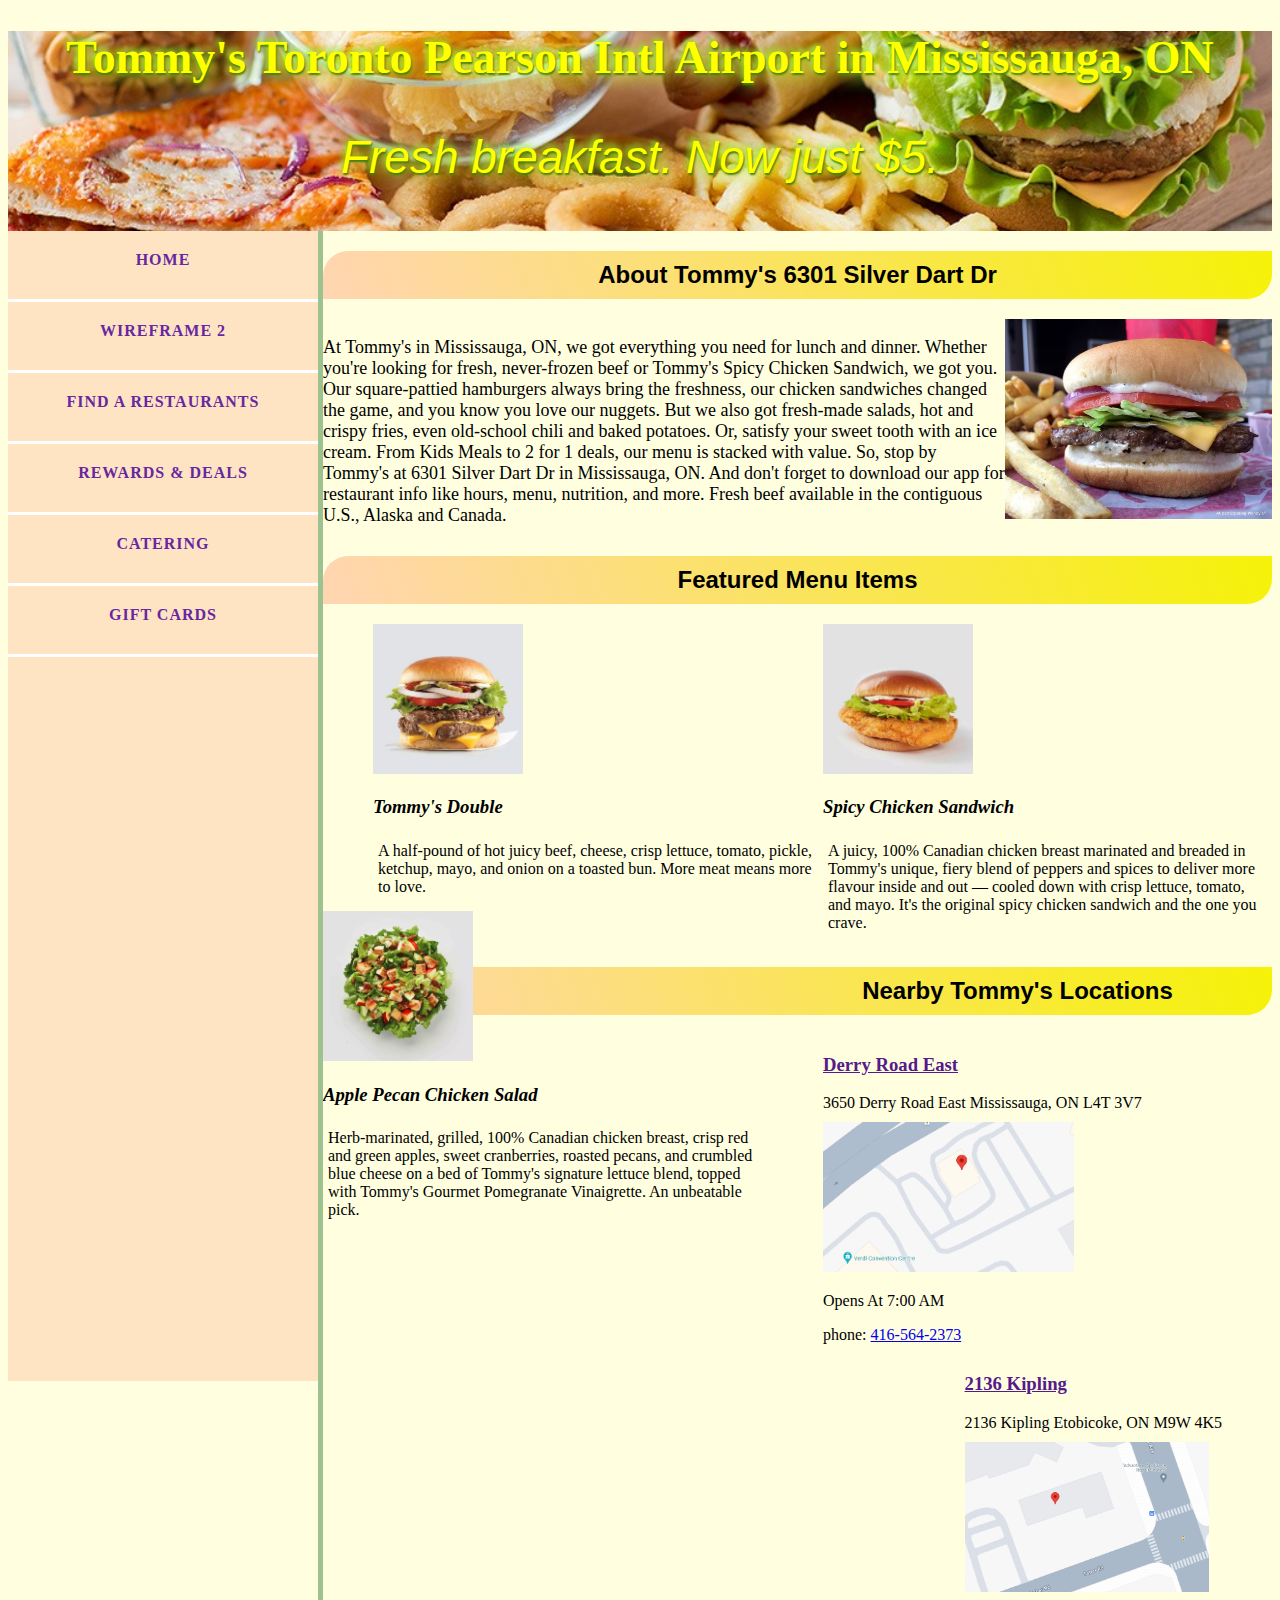
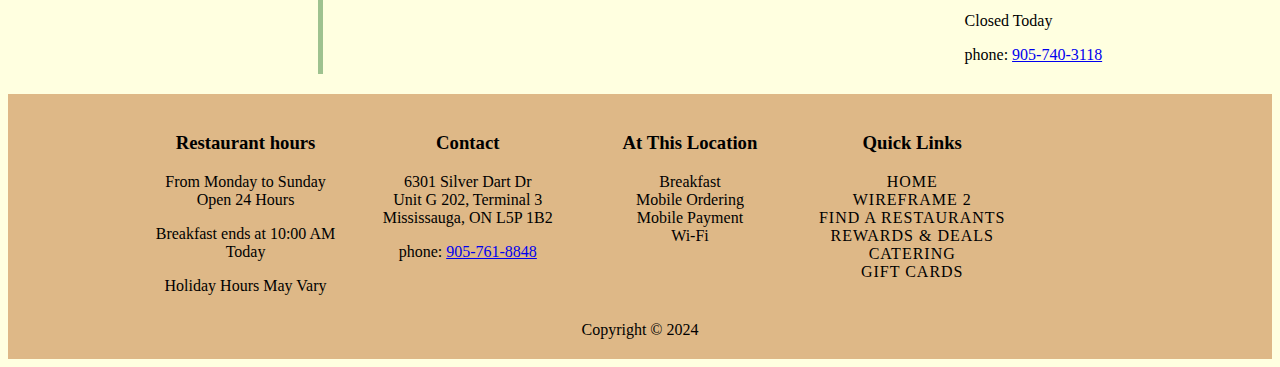
<file: webpages/wireframe2.html>
<!DOCTYPE html>
<html lang="en">

<head>

    <meta charset="utf-8">
    <title>Mr Tommy's</title>
    <meta name="viewpoint" content="width=device-width,initial-scale=1">
    <link rel="icon" type="image/x-icon" href="../images/Cheeseburgericon.png">
    <!-- Source: https://commons.wikimedia.org/wiki/File:Cheeseburger1310544885.png -->
    <link rel="stylesheet" href="../css/site.css">
</head>






<body class="wireframe2">
    <header id="banner">
        <h1>Tommy's Toronto Pearson Intl Airport in Mississauga, ON</h1>
        <p>Fresh breakfast. Now just $5.</p>
    </header>

    <nav id="zz">
        <ul>
            <li><a href="../index.html">HOME</a></li>
            <li><a href="wireframe2.html">WIREFRAME 2</a></li>
            <li><a href="../index.html#s4">FIND A RESTAURANTS</a></li>
            <li><a href="../index.html">REWARDS & DEALS</a></li>

            <li><a href="../index.html">CATERING</a></li>

            <li><a href="../index.html">GIFT CARDS</a></li>
        </ul>
    </nav>

    <main>
        <h2>About Tommy's 6301 Silver Dart Dr</h2>
        <div class="wrapper">
            <img class="op" src="../images/ham.avif" alt="burger">
            <!-- Source: https://b.zmtcdn.com/data/pictures/chains/5/16500065/0285f456b787f84c68b2f341ab7431c7.jpg -->
            <p class="uu">
                At Tommy's in Mississauga, ON, we got everything you need for lunch and dinner.
                Whether you're looking for fresh, never-frozen beef or Tommy's Spicy Chicken Sandwich, we got you.
                Our square-pattied hamburgers always bring the freshness, our chicken sandwiches changed the game, and
                you know you love our nuggets. But we also got fresh-made salads,
                hot and crispy fries, even old-school chili and baked potatoes.
                Or, satisfy your sweet tooth with an ice cream. From Kids Meals to 2 for 1 deals, our menu is
                stacked with value.
                So, stop by Tommy's at 6301 Silver Dart Dr in Mississauga, ON. And don't forget to download our app for
                restaurant info like hours, menu, nutrition, and more.
                Fresh beef available in the contiguous U.S., Alaska and Canada.
            </p>
        </div>
        <div>
            <h2>Featured Menu Items</h2>
            <section id="s1">
                <img src="../images/dave.webp" alt="Tommy's Double"><br>
                <!-- Source: https://images.eatthismuch.com/img/172756_dillonc118_a9151308-5b7d-479b-a808-afc5e042aa13.jpg -->
                <h3 class="gg">Tommy's Double</h3>
                <p>
                    A half-pound of hot juicy beef, cheese, crisp lettuce, tomato,
                    pickle, ketchup, mayo, and onion on a toasted bun.
                    More meat means more to love.
                </p>
            </section>
            <section id="s2">
                <img src="../images/sala.webp" alt=" Apple Pecan Chicken Salad"><br>
                <!-- Source: https://www.eatthis.com/wp-content/uploads/sites/4/2023/04/wendys-apple-pecan-salad.jpg -->
                <h3 class="gg">Apple Pecan Chicken Salad</h3>
                <p>Herb-marinated, grilled, 100% Canadian chicken breast,
                    crisp red and green apples, sweet cranberries, roasted pecans,
                    and crumbled blue cheese on a bed of Tommy's signature lettuce blend,
                    topped with Tommy's Gourmet Pomegranate Vinaigrette.
                    An unbeatable pick.</p>

            </section>
            <section id="s3">
                <img src="../images/spicy.webp" alt=" Spicy Chicken Sandwich"><br>
                <!-- Source: https://smartcanucks.ca/wp-content/uploads/2020/01/Screen-Shot-2020-01-06-at-12.53.59-PM.png -->
                <h3 class="gg">Spicy Chicken Sandwich</h3>
                <p>A juicy, 100% Canadian chicken breast marinated and breaded in Tommy's unique,
                    fiery blend of peppers and spices to deliver more flavour inside and out
                    — cooled down with crisp lettuce, tomato, and mayo.
                    It's the original spicy chicken sandwich and the one you crave.</p>
            </section>
        </div>
        <div>
            <h2>Nearby Tommy's Locations</h2>
            <section id="s4">
                <h3><a href="">Derry Road East</a> </h3>
                <p>3650 Derry Road East
                    Mississauga, ON L4T 3V7</p>
                <img src="../images/3650derry.png" alt="location">
                <!-- Source: Screenshot from maps.google.ca -->
                <p>Opens At 7:00 AM</p>
                <p>phone: <a href="tel:416-564-2373">416-564-2373</a></p>
            </section>

            <section id="s5">
                <h3><a href="">2136 Kipling</a> </h3>
                <p>2136 Kipling
                    Etobicoke, ON M9W 4K5</p>
                <img src="../images/2136kipling.png" alt="location">
                <!-- Source: Screenshot from maps.google.ca -->
                <p>Closed Today</p>
                <p>phone: <a href="tel:905-740-3118">905-740-3118</a></p>
            </section>
        </div>
    </main>

    <footer>
        <div class="i33">
            <h3>Restaurant hours</h3>
            <p>From Monday to Sunday <br>Open 24 Hours</p>
            <p>Breakfast ends at 10:00 AM Today</p>
            <p>Holiday Hours May Vary</p>
        </div>
        <div class="i33">
            <h3>Contact</h3>
            <p>6301 Silver Dart Dr<br>
                Unit G 202, Terminal 3<br>
                Mississauga, ON L5P 1B2<br></p>
            <p>phone: <a href="tel:905-761-8848">905-761-8848</a></p>
        </div>
        <div class="i33">
            <h3>At This Location</h3>
            <ul>
                <li>Breakfast</li>
                <li>Mobile Ordering</li>
                <li>Mobile Payment</li>
                <li>Wi-Fi</li>
            </ul>
        </div>

        <div class="i33">
            <h3>Quick Links</h3>
            <nav>
                <ul>
                    <li><a href="../index.html">HOME</a></li>
                    <li><a href="wireframe2.html">WIREFRAME 2</a></li>
                    <li><a href="../index.html#s4">FIND A RESTAURANTS</a></li>
                    <li><a href="../index.html">REWARDS & DEALS</a></li>
                    <li><a href="../index.html">CATERING</a></li>
                    <li><a href="../index.html">GIFT CARDS</a></li>
                </ul>
            </nav>
        </div>

        <p id="copyright">Copyright &copy; 2024
        </p>
    </footer>
</body>

</html>
</file>
<file: css/site.css>
/* Desktop View START ****************************************************************** */
@media only screen {



    /* Wireframe 1 START ****************************************************** */
    .wireframe1 #outerwrapper {
        background-color: rgb(255, 255, 255);
    }

    .wireframe1 nav {
        background-color: bisque;
        font-family: 'Century Gothic', 'serif';
        color: rgb(35, 102, 12);
        text-align: center;
        float: none;
    }

    /* Nav flex */
    .wireframe1 .navwrapper {
        display: flex;
        flex-direction: row;
        flex-wrap: wrap;
        justify-content: center;
    }

    .wireframe1 nav ul {
        margin: 0px;
    }

    .wireframe1 nav ul li {
        display: inline-block;
    }

    .wireframe1 .currentwebpage {
        font-weight: bolder;
        color: #00376b;
    }

    .wireframe1 nav a {
        text-transform: uppercase;
        letter-spacing: 1px;
        text-decoration: none;
        display: inline-block;
        padding: 10px 30px;
        color: #00376b;
    }

    .wireframe1 nav a:hover {
        text-shadow: 0px 0px 1px #0084ff;
    }

    .wireframe1 header {
        background-color: bisque;
        color: #00376b;
        /* background-image: url("../images/fastfood.jpg"); */
        /* Source: https://www.womenfitness.net/wp/wp-content/uploads/2016/10/fast-food.jpg */
        background-size: cover;
        background-position: center;
        min-height: 210px;
        text-align: center;
        /* For background opacity*/
        position: relative;
    }

    .wireframe1 header::before {
        background-image: url("../images/fastfood.jpg");
        /* Source: https://www.womenfitness.net/wp/wp-content/uploads/2016/10/fast-food.jpg */
        background-size: cover;
        content: '';
        position: absolute;
        top: 0px;
        right: 0px;
        bottom: 0px;
        left: 0px;
        opacity: 0.45;
        background-position: 50% 45%;
    }

    .wireframe1 header h1 {
        font-size: 5.2em;
        margin-top: 0px;
        text-shadow: 4px 2px 2px rgba(2, 0, 53, 1),
            5px 6px 15px rgba(26, 13, 14, 1),
            -2px -3px 6px rgba(50, 96, 125, 1);
        /* For background opacity*/
        isolation: isolate;
    }

    .wireframe1 header h1 a {
        text-decoration: none;
        color: #0084ff;
    }

    .wireframe1 header h1 a:hover {
        color: #00a2ff;
        text-shadow: 1px 2px 2px rgba(4, 0, 128, 1),
            12px 9px 15px rgba(26, 13, 14, 1),
            -3px -6px 12px rgba(60, 125, 121, 1);
    }

    .wireframe1 header p {
        font-family: 'Century Gothic', 'serif';
        font-size: 2em;
        letter-spacing: 0.5em;
        margin-bottom: 0px;
        text-shadow: 0px 0px 5px rgba(255, 255, 255, 1),
            0px 0px 10px rgba(255, 255, 255, 1),
            0px 0px 15px rgba(255, 255, 255, 1),
            0px 0px 20px rgba(24, 240, 255, 1),
            0px 0px 30px rgba(24, 240, 255, 1),
            0px 0px 40px rgba(24, 240, 255, 1),
            0px 0px 55px rgba(24, 240, 255, 1),
            0px 0px 75px rgba(24, 240, 255, 1);
        /* For background opacity*/
        isolation: isolate;
    }

    .wireframe1 header p a {
        text-decoration: none;
        color: #00376b;
    }

    .wireframe1 header p a:hover {
        color: #0059ff;
        text-shadow: 0px 0px 5px rgba(255, 255, 255, 1),
            0px 0px 10px rgba(255, 255, 255, 1),
            0px 0px 15px rgba(255, 255, 255, 1),
            0px 0px 20px rgba(24, 240, 255, 1),
            0px 0px 30px rgba(24, 240, 255, 1),
            0px 0px 40px rgba(24, 240, 255, 1),
            0px 0px 55px rgba(24, 240, 255, 1),
            0px 0px 75px rgba(24, 240, 255, 1);
    }

    .wireframe1 main {
        background-color: rgb(255, 255, 255);
    }

    .wireframe1 h2 {
        font-family: Arial, Helvetica, sans-serif;
        background-color: rgb(189, 222, 242);
        background: linear-gradient(90deg, rgba(189, 222, 242, 1) 0%, rgba(255, 255, 255, 1) 100%);
        border-radius: 20px 20px 20px 20px;
        padding: 10px 10px 10px 25px;
    }

    .wireframe1 #headingmain {
        margin-top: 50px;
    }

    .wireframe1 .mainimg {
        height: 200px;
        float: right;
        margin: 0px 50px 0px 20px;
    }

    .wireframe1 .maindescription {
        padding: 20px 20px 20px 50px;
    }

    .wireframe1 #headingcolmiddle {
        clear: both;
        margin-top: 170px;
    }

    /* .wireframe1 #multicolmiddle {
        background-color: rgb(255, 222, 156);
        overflow: auto;
    } */

    /* .wireframe1 .columnmiddle {
        background-color: rgb(255, 222, 156);
        width: 26%;
        float: left;
        padding: 20px;
        margin: 20px 30px 20px 30px;
    } */

    /* Middle column flex */
    .wireframe1 #multicolmiddle {
        background-color: rgb(255, 222, 156);
        display: flex;
        flex-direction: row;
        flex-wrap: wrap;
        justify-content: center;
    }

    .wireframe1 .columnmiddle {
        background-color: rgb(255, 222, 156);
        width: 25%;
        padding: 20px;
        margin: 20px 30px 20px 30px;
    }

    .wireframe1 .columnmiddle:hover {
        background-color: rgb(255, 231, 183);
        box-shadow: 1px 0px 11px 6px rgba(138, 200, 255, 0.62);
        -webkit-box-shadow: 1px 0px 11px 6px rgba(138, 200, 255, 0.62);
        -moz-box-shadow: 1px 0px 11px 6px rgba(138, 200, 255, 0.62);
    }

    .wireframe1 .columnmiddle img {
        height: 150px;
    }

    .wireframe1 .menuitemtitle {
        font-style: italic;
        font-family: 'Times New Roman', Times, serif;
        font-size: 1.5rem;
    }

    .wireframe1 #headingcolbottom {
        clear: both;
        margin-top: 150px;
    }

    /* .wireframe1 #multicolbottom {
        background-color: beige;
        overflow: auto;
    }

    .wireframe1 .columnbottom {
        background-color: beige;
        width: 47%;
        float: left;
        margin: 20px 0px 20px 0px;
        padding: 10px 10px 10px 30px;
    } */

    /* Bottom column flex */
    .wireframe1 #multicolbottom {
        background-color: beige;
        display: flex;
        flex-direction: row;
        flex-wrap: wrap;
        justify-content: center;
        gap: 2em;
    }

    .wireframe1 .columnbottom {
        background-color: beige;
        width: 30%;
        margin: 20px 0px 20px 0px;
        padding: 10px 10px 10px 30px;
    }

    .wireframe1 .columnbottom img {
        height: 150px;
    }

    .wireframe1 .columnbottom a {
        text-decoration: none;
        color: #0084ff;
    }

    .wireframe1 .columnbottom a:hover {
        color: #00376b;
        text-shadow: 0px 0px 1px #0084ff;
    }

    .wireframe1 footer {
        clear: both;
        background-color: burlywood;
        font-size: smaller;
        font-family: "Century Gothic", serif;
        color: black;
        padding: 30px 10% 10px 10%;
        margin-top: 20px;
        text-align: center;
    }

    .wireframe1 footer ul {
        list-style: none;
        padding-bottom: 30px;
    }

    .wireframe1 footer nav ul {
        background-color: burlywood;
    }

    .wireframe1 footer nav ul li {
        display: block;
    }

    .wireframe1 footer nav a {
        color: black;
        display: block;
        padding: 0;
        text-align: center;
    }

    /* Footer flex */
    .wireframe1 .footercolumnwrapper {
        display: flex;
        flex-direction: row;
        flex-wrap: wrap;
        justify-content: center;
    }

    .wireframe1 .footercolumn {
        width: 20%;
        padding: 20px;
    }

    /* .wireframe1 .footercolumn {
        float: left;
        display: inline-block;
        width: 20%;
        padding: 20px;
    } */

    .wireframe1 .footercolumn ul {
        padding: 0px 0px 30px 0px;
    }

    .wireframe1 #copyright {
        clear: both;
        text-align: center;
    }

    /* Wireframe 1 END ******************************************************************** */



    /* Wireframe 2 START ************************************************************************ */
    .wireframe2 nav {
        float: left;
        width: 310px;

        height: auto;

    }

    .wireframe2 nav a {
        color: rgb(102, 39, 160);
        /* Set the text color */
        text-transform: uppercase;
        letter-spacing: 1px;
        text-decoration: none;
    }

    .wireframe2 #zz {
        font-weight: bolder;
    }

    .wireframe2 nav ul {
        margin: 0;
        padding: 0;
        list-style: none;
        background-color: bisque;
        height: 1150px;
    }

    .wireframe2 nav ul li {
        padding-top: 20px;
        padding-bottom: 30px;
        border-bottom: 3px solid white;
        text-align: center;

    }

    .wireframe2 nav a:hover {
        color: blue;
    }

    .wireframe2 header {
        background-image: url(../images/fastfood.jpg);
        /* Source: https://www.womenfitness.net/wp/wp-content/uploads/2016/10/fast-food.jpg */
        position: relative;
        top: 0;
        left: 0;
        background-repeat: no-repeat;
        background-size: cover;
        background-position: center;
        height: 200px;
        text-align: center;
        border-color: black;
    }

    .wireframe2 header h1 {
        text-align: center;
        color: yellow;
        font-size: 46px;
        text-shadow: 1px 2px 2px rgb(68, 128, 0, 1),
            5px 6px 15px rgb(202, 243, 57),
            -2px -3px 6px rgb(149, 227, 53);
    }

    .wireframe2 header p {
        text-align: center;
        color: yellow;
        font-size: 46px;
        text-shadow: 1px 2px 2px rgb(68, 128, 0, 1),
            5px 6px 15px rgb(202, 243, 57),
            -2px -3px 6px rgb(149, 227, 53);
        font-family: Verdana, Geneva, Tahoma, sans-serif;
        font-style: italic;
    }

    body.wireframe2 {
        background-color: lightyellow;
    }

    .wireframe2 main {
        overflow: auto;

        border-left: 5px solid rgb(158, 194, 143);
    }

    .wireframe2 .uu {
        font-size: large;
        font-family: Georgia, 'Times New Roman', Times, serif;
    }

    .wireframe2 .wrapper {
        overflow: auto;
        margin-bottom: 20px;
    }

    .wireframe2 .op {
        float: right;
        height: 200px;
    }

    .wireframe2 h2 {
        font-family: Arial, Helvetica, sans-serif;
        text-align: center;
        font-weight: bolder;
        border-radius: 25px 0px 25px 0px;
        background-color: burlywood;
        background: linear-gradient(70deg, rgba(255, 213, 178, 1) 0%, rgb(246, 242, 8, 1)100%);
        padding: 10px;
    }

    .wireframe2 p {
        margin-bottom: 10px;
    }

    .wireframe2 #s1 {
        float: left;
        width: 450px;
        margin-left: 50px;


    }

    .wireframe2 #s1 img {
        height: 150px;
    }

    .wireframe2 #s1 p {
        padding: 5px;
    }

    .wireframe2 #s3 {
        overflow: auto;

    }

    .wireframe2 #s3 img {
        height: 150px;
    }

    .wireframe2 #s3 p {
        padding: 5px;
    }

    .wireframe2 #s2 {
        float: left;
        width: 450px;

    }

    .wireframe2 #s2 img {
        height: 150px;
    }

    .wireframe2 #s2 p {
        padding: 5px;
    }

    .wireframe2 #s4 {
        float: left;
        margin-left: 50px;
        border-color: darkgray;
    }

    .wireframe2 #s4 img {
        height: 150px;
    }

    .wireframe2 #s5 {
        float: right;
        margin-right: 50px;
    }

    .wireframe2 #s5 img {
        height: 150px;
    }

    .wireframe2 .gg {
        font-style: italic;
        font-family: 'Times New Roman', Times, serif;
        font-weight: bold;
    }

    .wireframe2 h3 a:hover {
        color: red;
    }

    .wireframe2 .i33 {
        float: left;
        /* Float to the left */
        padding: 10px;
        /* Add padding as needed */
        /* Add other styles previously applied to "footer > div" */

        width: 20%;
    }

    .wireframe2 .i33 ul {
        padding: 0px 0px 30px 0px;
    }

    .wireframe2 footer {
        font-size: medium;
        font-family: "Century Gothic", serif;
        background-color: burlywood;
        /* Set the background color */
        color: black;
        /* Set the text color */
        padding: 10px 10% 10px 10%;
        margin-top: 20px;
        text-align: center;
    }

    .wireframe2 footer ul {
        list-style: none;
        padding-bottom: 30px;
    }

    .wireframe2 .i33 nav {
        width: auto;
        float: none;
    }

    .wireframe2 .i33 nav ul {
        background-color: burlywood;
        height: auto;
    }

    .wireframe2 .i33 nav ul li {
        border: 0px;
        padding: 0px;
    }

    .wireframe2 .i33 nav a {
        color: black;
        display: block;
        padding: 0;
        text-align: center;
    }

    .wireframe2 #copyright {
        clear: both;
        text-align: center;
    }

    /* Wireframe 2 END ******************************************************************* */


    /* Menu START ************************************************************************ */

    .menu body {
        font-family: Arial, sans-serif;
        margin: 0;
        padding: 0;
        background-color: #f4f4f4;
    }

    .menu .container {
        display: grid;
        grid-template-columns: repeat(4, 1fr);
        /* 4 columns */
        gap: 20px;
        padding: 20px;
        justify-content: center;
        /* Center items horizontally */
    }

    .menu #order {
        background: #003950;
        border-radius: 24px;
        text-align: center;
        justify-content: center;
        margin-bottom: 50px;

    }

    .menu button {
        background-color: aliceblue;
        min-width: 10%;
        height: 48px;
        border: none;
    }

    .menu header {
        text-align: center;
        background-color: #cd2028;
        height: 65px;
        justify-content: space-between;
        border-radius: 0 0 0 48px;
    }

    .menu h1 {
        font-family: 'Segoe UI', Tahoma, Geneva, Verdana, sans-serif;
        font-size: 48px;
    }

    .menu .item {
        background-color: #fff;
        padding: 20px;
        border-radius: 5px;
        box-shadow: 0 2px 4px rgba(0, 0, 0, 0.1);
    }

    .menu .item img {
        justify-content: center;
        align-items: center;
        max-width: 60%;
        height: auto;
        border-radius: 5px;
    }

    .menu h2 {

        text-align: center;
        margin-top: 0;
    }

    .menu .item p {
        text-align: center;
        margin-bottom: 0;
        font-family: sans-serif;
    }



    .menu footer {
        display: grid;
        grid-template-columns: 25% 25% 25% 25%;
        font-size: medium;
        font-family: "Century Gothic", serif;
        background-color: burlywood;
        /* Set the background color */
        color: black;
        /* Set the text color */
        padding: 10px 10% 10px 10%;
        margin-top: 20px;
        text-align: center;
    }

    .menu footer ul {
        list-style: none;
        padding-bottom: 30px;
    }

    .menu .i33 nav {
        width: auto;
        float: none;
    }

    .menu .i33 nav ul {
        background-color: burlywood;
        height: auto;
    }



    /* Menu END ************************************************************************** */


    /* Order START *********************************************************************** */


     #order {
        font-family: Arial, sans-serif;
        margin: 0;
        padding: 0;
        background-color: #f0f0f0;
        background-image: url(../images/doodle.jpg);
        background-position: bottom;
        background-size: cover;
        background-repeat: no-repeat;
    }

    .wireframe1 .container {
        background-image: url(../images/burger.png);
        background-size: cover;
        background-repeat: no-repeat;
        background-attachment: fixed;
        background-position: center;
        width: 80%;
        margin: 50px auto;
        padding: 20px;
        background-color: #fff;
        border-radius: 10px;
        box-shadow: 0 2px 4px rgba(0, 0, 0, 0.1);
    }

    .order h1 {
        text-align: center;
        color: #333;
    }

    .order p {
        font-style: oblique;
        font-weight: 600;
    }

    #order form {
        display: flex;
        flex-direction: column;
        max-width: 300px;
        margin: 0 auto;
    }

    .order label {
        font-weight: bold;
        margin-bottom: 5px;
    }

    .order input,
    .order select,
    #order button {
        padding: 5px;
        margin-bottom: 10px;
        border-radius: 5px;
        border: 1px solid #ccc;
        width: 100%;
        box-sizing: border-box;
    }

    #order button {
        padding: 10px;
        background-color: #007bff;
        color: #fff;
        border: none;
        border-radius: 3px;
        cursor: pointer;
        font-weight: bold;
    }

    #order button:hover {
        background-color: #0056b3;
    }

    .order footer {
        display: grid;
        grid-template-columns: 25% 25% 25% 25%;
        font-size: medium;
        font-family: "Century Gothic", serif;
        background-color: burlywood;
        /* Set the background color */
        color: black;
        /* Set the text color */
        padding: 10px 10% 10px 10%;
        margin-top: 20px;
        text-align: center;
    }

    .order footer ul {
        list-style: none;
        padding-bottom: 30px;
    }

    .order .i33 nav {
        width: auto;
        float: none;
    }

    .order .i33 nav ul {
        background-color: burlywood;
        height: auto;
    }



    /* Order END ************************************************************************* */

    
    /* Combodetail START ***************************************************************** */

    #combos nav a {
        text-transform: uppercase;
        letter-spacing: 1px;
        text-decoration: none;
        display: inline-block;
        padding: 10px 30px;
        color: #00376b;
    }

    /* Combodetail END ******************************************************************* */


    /* Locations START ******************************************************************* */

    .locationstable {
        overflow: auto;
        width: 100%;
        display: flex;
        justify-content: center;
    }

    .locationstable table {
        border: 1px solid #dededf;
        height: 100%;
        width: 100%;
        table-layout: fixed;
        border-collapse: collapse;
        border-spacing: 1px;
        text-align: left;
        align-self: center;
    }

    .locationstable caption {
        caption-side: top;
        text-align: left;

        font-family: Arial, Helvetica, sans-serif;
        font-size: x-large;
        font-weight: bold;
        background-color: rgb(189, 222, 242);
        background: linear-gradient(90deg, rgba(189, 222, 242, 1) 0%, rgba(255, 255, 255, 1) 100%);
        border-radius: 20px 20px 20px 20px;
        padding: 10px 10px 10px 25px;
        margin: 50px 10px 30px 10px;
    }

    .locationstable th {
        border: 1px solid #dededf;
        background-color: #eceff1;
        color: #000000;
        padding: 5px;
    }

    .locationstable td {
        border: 1px solid #dededf;
        background-color: #ffffff;
        color: #000000;
        padding: 5px;
    }

    .locationstable img {
        height: 150px;
    }

    /* Locations END ********************************************************************* */

    /* Newsletter START ******************************************************************* */

    /* body.wireframe1 {
        background: linear-gradient(90deg, rgba(34, 195, 99, 1) 0%, rgba(253, 216, 45, 1) 100%);
    } */

    .wireframe1 form {
        width: 80%;
        margin: 5vh auto 1vh auto;
        padding: 20px;
        background-color: beige;
        border-radius: 7px;
        font-size: 1rem;
    }

    .wireframe1 .title {
        color: #0086c0;
        text-align: center;
        font-size: 2.5rem;
        font-weight: bold;
    }

    .wireframe1 .sectiontitle {
        color: #0f2027;
        text-align: center;
        font-size: 1.5rem;
    }

    .wireframe1 input {
        margin: 10px;
    }

    .wireframe1 select {
        margin: 5px;
    }

    .wireframe1 button {
        padding: 10px;
        margin-top: 10px;
        margin-bottom: 10px;
        width: 25%;
        color: white;
        background-color: rgb(41, 57, 194);
        border: none;
        border-radius: 4px;
        font-size: 1.2rem;
    }

    .wireframe1 button:hover {
        padding: 10px;
        margin-top: 10px;
        margin-bottom: 10px;
        width: 25%;
        color: white;
        background-color: rgb(106, 121, 255);
        border: none;
        border-radius: 4px;
        font-size: 1.2rem;
    }

    .wireframe1 button:active {
        padding: 10px;
        margin-top: 10px;
        margin-bottom: 10px;
        width: 25%;
        color: white;
        background-color: rgb(196, 171, 33);
        border: none;
        border-radius: 4px;
        font-size: 1.2rem;
    }

    .wireframe1 .inputRequirement {
        color: red;
    }



    /* Newsletter END ********************************************************************* */

}

/* Desktop View END ************************************************************************ */



/* Mobile View at 768px START ******************************************************************** */
@media only screen and (max-width:768px) {

    /* Wireframe 1 START ****************************************************** */
    .wireframe1 #outerwrapper {
        background-color: rgb(255, 255, 255);
    }

    .wireframe1 nav {
        background-color: bisque;
        font-family: 'Century Gothic', 'serif';
        color: rgb(35, 102, 12);
        text-align: center;
        float: none;
    }

    /* Nav flex */
    .wireframe1 .navwrapper {
        display: flex;
        flex-direction: column;
        flex-wrap: wrap;
        justify-content: center;
    }

    .wireframe1 nav ul {
        margin: 0px;
    }

    .wireframe1 .navwrapper li {
        display: inline-block;
        border-bottom: #ccc solid 1px;
        width: 100%;
    }

    .wireframe1 .currentwebpage {
        font-weight: bolder;
        color: #00376b;
    }

    .wireframe1 nav a {
        text-transform: uppercase;
        letter-spacing: 1px;
        text-decoration: none;
        display: inline-block;
        /* padding: 10px 30px; */
        color: #00376b;
    }

    .wireframe1 nav a:hover {
        text-shadow: 0px 0px 1px #0084ff;
    }

    .wireframe1 header {
        background-color: bisque;
        color: #00376b;
        /* background-image: url("../images/fastfood.jpg"); */
        /* Source: https://www.womenfitness.net/wp/wp-content/uploads/2016/10/fast-food.jpg */
        background-size: cover;
        background-position: center;
        min-height: 210px;
        text-align: center;
        /* For background opacity*/
        position: relative;
    }

    .wireframe1 header::before {
        background-image: url("../images/fastfood.jpg");
        /* Source: https://www.womenfitness.net/wp/wp-content/uploads/2016/10/fast-food.jpg */
        background-size: cover;
        content: '';
        position: absolute;
        top: 0px;
        right: 0px;
        bottom: 0px;
        left: 0px;
        opacity: 0.45;
        background-position: 50% 45%;
    }

    .wireframe1 header h1 {
        font-size: 4.2em;
        margin-top: 0px;
        text-shadow: 4px 2px 2px rgba(2, 0, 53, 1),
            5px 6px 15px rgba(26, 13, 14, 1),
            -2px -3px 6px rgba(50, 96, 125, 1);
        /* For background opacity*/
        isolation: isolate;
    }

    .wireframe1 header h1 a {
        text-decoration: none;
        color: #0084ff;
    }

    .wireframe1 header h1 a:hover {
        color: #00a2ff;
        text-shadow: 1px 2px 2px rgba(4, 0, 128, 1),
            12px 9px 15px rgba(26, 13, 14, 1),
            -3px -6px 12px rgba(60, 125, 121, 1);
    }

    .wireframe1 header p {
        font-family: 'Century Gothic', 'serif';
        font-size: 1.5em;
        letter-spacing: 0.5em;
        margin-bottom: 0px;
        text-shadow: 0px 0px 5px rgba(255, 255, 255, 1),
            0px 0px 10px rgba(255, 255, 255, 1),
            0px 0px 15px rgba(255, 255, 255, 1),
            0px 0px 20px rgba(24, 240, 255, 1),
            0px 0px 30px rgba(24, 240, 255, 1),
            0px 0px 40px rgba(24, 240, 255, 1),
            0px 0px 55px rgba(24, 240, 255, 1),
            0px 0px 75px rgba(24, 240, 255, 1);
        /* For background opacity*/
        isolation: isolate;
    }

    .wireframe1 header p a {
        text-decoration: none;
        color: #00376b;
    }

    .wireframe1 header p a:hover {
        color: #0059ff;
        text-shadow: 0px 0px 5px rgba(255, 255, 255, 1),
            0px 0px 10px rgba(255, 255, 255, 1),
            0px 0px 15px rgba(255, 255, 255, 1),
            0px 0px 20px rgba(24, 240, 255, 1),
            0px 0px 30px rgba(24, 240, 255, 1),
            0px 0px 40px rgba(24, 240, 255, 1),
            0px 0px 55px rgba(24, 240, 255, 1),
            0px 0px 75px rgba(24, 240, 255, 1);
    }

    .wireframe1 main {
        background-color: rgb(255, 255, 255);
    }

    .wireframe1 h2 {
        font-family: Arial, Helvetica, sans-serif;
        background-color: rgb(189, 222, 242);
        background: linear-gradient(90deg, rgba(189, 222, 242, 1) 0%, rgba(255, 255, 255, 1) 100%);
        border-radius: 20px 20px 20px 20px;
        padding: 10px 10px 10px 25px;
    }

    .wireframe1 #headingmain {
        margin-top: 50px;
    }

    .wireframe1 .mainimg {
        height: 200px;
        float: right;
        margin: 0px 50px 0px 20px;
    }

    .wireframe1 .maindescription {
        padding: 20px 20px 20px 50px;
    }

    .wireframe1 #headingcolmiddle {
        clear: both;
        margin-top: 170px;
    }

    /* .wireframe1 #multicolmiddle {
    background-color: rgb(255, 222, 156);
    overflow: auto;
} */

    /* .wireframe1 .columnmiddle {
    background-color: rgb(255, 222, 156);
    width: 26%;
    float: left;
    padding: 20px;
    margin: 20px 30px 20px 30px;
} */

    /* Middle column flex */
    .wireframe1 #multicolmiddle {
        background-color: rgb(255, 222, 156);
        display: flex;
        flex-direction: column;
        flex-wrap: wrap;
        justify-content: center;
    }

    .wireframe1 .columnmiddle {
        background-color: rgb(255, 222, 156);
        width: 75%;
        padding: 20px;
        margin: 20px 30px 20px 30px;
    }

    .wireframe1 .columnmiddle:hover {
        background-color: rgb(255, 231, 183);
        box-shadow: 1px 0px 11px 6px rgba(138, 200, 255, 0.62);
        -webkit-box-shadow: 1px 0px 11px 6px rgba(138, 200, 255, 0.62);
        -moz-box-shadow: 1px 0px 11px 6px rgba(138, 200, 255, 0.62);
    }

    .wireframe1 .columnmiddle img {
        height: 150px;
    }

    .wireframe1 .menuitemtitle {
        font-style: italic;
        font-family: 'Times New Roman', Times, serif;
        font-size: 1.5rem;
    }

    .wireframe1 #headingcolbottom {
        clear: both;
        margin-top: 150px;
    }

    /* .wireframe1 #multicolbottom {
    background-color: beige;
    overflow: auto;
}

.wireframe1 .columnbottom {
    background-color: beige;
    width: 47%;
    float: left;
    margin: 20px 0px 20px 0px;
    padding: 10px 10px 10px 30px;
} */

    /* Bottom column flex */
    .wireframe1 #multicolbottom {
        background-color: beige;
        display: flex;
        flex-direction: column;
        flex-wrap: wrap;
        justify-content: center;
        gap: 2em;
    }

    .wireframe1 .columnbottom {
        background-color: beige;
        width: 75%;
        margin: 20px 0px 20px 0px;
        padding: 10px 10px 10px 30px;
    }

    .wireframe1 .columnbottom img {
        height: 150px;
    }

    .wireframe1 .columnbottom a {
        text-decoration: none;
        color: #0084ff;
    }

    .wireframe1 .columnbottom a:hover {
        color: #00376b;
        text-shadow: 0px 0px 1px #0084ff;
    }

    .wireframe1 footer {
        clear: both;
        background-color: burlywood;
        font-size: smaller;
        font-family: "Century Gothic", serif;
        color: black;
        padding: 30px 10% 10px 10%;
        margin-top: 20px;
        text-align: center;
    }

    .wireframe1 footer ul {
        list-style: none;
        padding-bottom: 30px;
    }

    .wireframe1 footer nav ul {
        background-color: burlywood;
    }

    .wireframe1 footer nav ul li {
        display: block;
    }

    .wireframe1 footer nav a {
        color: black;
        display: block;
        padding: 0;
        text-align: center;
    }

    /* Footer flex */
    .wireframe1 .footercolumnwrapper {
        display: flex;
        flex-direction: column;
        flex-wrap: wrap;
        justify-content: center;
    }

    .wireframe1 .footercolumn {
        width: 100%;
        padding: 20px;
    }

    /* .wireframe1 .footercolumn {
    float: left;
    display: inline-block;
    width: 20%;
    padding: 20px;
} */

    .wireframe1 .footercolumn ul {
        padding: 0px 0px 30px 0px;
    }

    .wireframe1 #copyright {
        clear: both;
        text-align: center;
    }

    /* Wireframe 1 END ******************************************************************** */


    /* Locations START ******************************************************************** */

    .locationstable img {
        height: 50px;
    }

    /* Locations END ********************************************************************** */

}


/* Menu START ************************************************************************* */

/* Media query for screens larger than 769px (desktop) */
@media (min-width: 769px) {
    #menu ul {
        display: flex;
        justify-content: space-around;
        align-items: center;
        height: 50px;
        background-color: bisque;
    }

    #menu ul li {
        display: block;
        text-align: center;
    }

    #menu ul li a {
        display: inline-block;
        /* color: white; */
        color: #00376b;
        padding: 14px 20px;
        text-decoration: none;
    }

    #menu ul li a:hover {
        background-color: beige;
        color: black;
    }
}

@media (max-width: 769px) {
    footer {
        font-size: small;
        padding: 0;
        margin-top: 0;
    }

    #menu ul {
        list-style-type: none;
        margin: 0;
        padding: 0;
        background-color: bisque;
    }

    #menu ul li {
        display: block;
        text-align: center;
    }

    #menu ul li a {
        display: block;
        /* color: white; */
        color: #00376b;
        padding: 14px 20px;
        text-decoration: none;
    }

    #menu ul li a:hover {
        background-color: #ddd;
        color: black;
    }

    h1 {
        font-family: 'Segoe UI', Tahoma, Geneva, Verdana, sans-serif;
        font-size: 38px;
    }
}

/* Menu END *************************************************************************** */

/* Order START ************************************************************************ */

@media (min-width: 769px) {
    .order #top ul {
        display: flex;
        justify-content: space-around;
        align-items: center;
        height: 50px;
        background-color: #cd2028;
    }

    .order #top ul li {
        display: block;
        text-align: center;
    }

    .order #top ul li a {
        display: inline-block;
        color: white;
        padding: 14px 20px;
        text-decoration: none;
    }

    .order #top ul li a:hover {
        background-color: brown;
        color: black;
    }
}

@media (max-width:768px) {
    .order footer {
        font-size: small;
        padding: 0;
        margin-top: 0;
    }

    .order #top ul {
        list-style-type: none;
        margin: 0;
        padding: 0;
        background-color: #333;
    }

    .order #top ul li {
        display: block;
        text-align: center;
    }

    .order #top ul li a {
        display: block;
        color: white;
        padding: 14px 20px;
        text-decoration: none;
    }

    .order #top ul li a:hover {
        background-color: #ddd;
        color: black;
    }
}

/* Media query for screens larger than 769px (desktop) */

/* Order END ************************************************************************** */



/* Mobile View at 768px END **************************************************************** */
</file>
<file: css/styleforjp.css>
@import '//fonts.googleapis.com/css?family=Lato:400,400italic|Arvo:700,400,400italic';

body {
    background: #F0EFE7;
    margin: 0;
    padding: 0;
    font: 15px/1.5 'Lato', 'Helvetica Neue', Helvetica, Arial, sans-serif;
    color: #4E443C;
    text-shadow: 0 1px 0 rgba(255, 255, 255, 0.75);
    
}

h1, h2, h3, h4, h5, h6 {
  font-family: 'Arvo', 'Helvetica Neue', Helvetica, Arial, sans-serif;
  text-align: center;
  font-weight: normal;
  text-rendering: optimizelegibility;
}

h1 {
    color: #4E443C;
    font-size: 36px;
    font-weight: bold;
}

h2, h2 a {
    color: #F14E32;
}

h3, h3 a {
  color: #0388A6;
}

a {
  color: #0388A6;
}

pre {
  border:1px solid #000;
  overflow-x:auto;
  background: #222;
  color: #fff;
  text-shadow: none;
}

.wrapper {
    max-width: 620px;
    padding: 0 20px 40px 20px;
    margin: auto;
}
</file>
<file: css/jcarousel.vertical.css>
.jcarousel-wrapper {
    margin: 20px auto;
    position: relative;
    border: 10px solid #fff;
    width: 600px;
    height: 400px;
    -webkit-border-radius: 5px;
       -moz-border-radius: 5px;
            border-radius: 5px;
    -webkit-box-shadow: 0 0 2px #999;
       -moz-box-shadow: 0 0 2px #999;
            box-shadow: 0 0 2px #999;
}


.jcarousel-wrapper .photo-credits {
    position: absolute;
    right: 15px;
    bottom: 0;
    font-size: 13px;
    color: #fff;
    text-shadow: 0 0 1px rgba(0, 0, 0, 0.85);
    opacity: .66;
}

.jcarousel-wrapper .photo-credits a {
    color: #fff;
}

/** Carousel **/

.jcarousel {
    position: relative;
    overflow: hidden;
    width: 600px;
    height: 400px;
}

.jcarousel img {
    display: block;
}

.jcarousel ul {
    width: 100%;
    height: 10000em;
    position: relative;
    list-style: none;
    margin: 0;
    padding: 0;
}

.jcarousel li {
    float: left;
}

/** Carousel Controls **/

.jcarousel-control-prev,
.jcarousel-control-next {
    position: absolute;
    top: 200px;
    width: 30px;
    height: 30px;
    text-align: center;
    background: #4E443C;
    color: #fff;
    text-decoration: none;
    text-shadow: 0 0 1px #000;
    font: 24px/27px Arial, sans-serif;
    -webkit-border-radius: 30px;
       -moz-border-radius: 30px;
            border-radius: 30px;
    -webkit-box-shadow: 0 0 2px #999;
       -moz-box-shadow: 0 0 2px #999;
            box-shadow: 0 0 2px #999;
}

.jcarousel-control-prev {
    left: -50px;
}

.jcarousel-control-next {
    right: -50px;
}

.jcarousel-control-prev:hover span,
.jcarousel-control-next:hover span {
    display: block;
}

.jcarousel-control-prev.inactive,
.jcarousel-control-next.inactive {
    opacity: .5;
    cursor: default;
}

/** Carousel Pagination **/

.jcarousel-pagination {
    position: absolute;
    bottom: 0;
    left: 15px;
}

.jcarousel-pagination a {
    text-decoration: none;
    display: inline-block;
    
    font-size: 11px;
    line-height: 14px;
    min-width: 14px;
    
    background: #fff;
    color: #4E443C;
    border-radius: 14px;
    padding: 3px;
    text-align: center;
    
    margin-right: 2px;
    
    opacity: .75;
}

.jcarousel-pagination a.active {
    background: #4E443C;
    color: #fff;
    opacity: 1;
    text-shadow: 0 -1px 0 rgba(0, 0, 0, 0.75);
}

.i33 {
    float: left; /* Float to the left */
    padding: 10px; /* Add padding as needed */
    /* Add other styles previously applied to "footer > div" */
    
    width: 20%;
  }

.i33 ul {
    padding: 0px 0px 30px 0px;
}

  footer{
    font-size:medium;
    font-family: "Century Gothic", serif;
    background-color: burlywood; /* Set the background color */
    color: black; /* Set the text color */
    padding: 10px 10% 10px 10%;
    margin-top: 20px;
    text-align: center;
  }
  footer ul{
    list-style: none;
    padding-bottom: 30px;
  }

  .i33 nav {
    width: auto;
    float: none;
  }

  .i33 nav ul {
    background-color: burlywood;
    height: auto;
}

.i33 nav ul li {
    border: 0px;
    padding: 0px;
}

  .i33 nav a {
    color: black;
    display: block;
    padding: 0;
    text-align: center;
}

  #copyright{
    clear: both;
    text-align: center;
  }

  @media (min-width: 769px) {
    #combos ul {
        display: flex;
        justify-content: space-around;
        align-items: center;
        height: 50px;
        background-color:blanchedalmond;
    }
  
    #combos ul li {
        display: block;
        text-align: center;
    }
  
    #combos ul li a {
        display: inline-block;
        color: white;
        padding: 14px 20px;
        text-decoration: none;
    }
  
    #combos ul li a:hover {
        background-color: brown;
        color: black;
    }
  }
  
  @media (max-width:768px) {
  footer {
    font-size: small;
    padding: 0;
    margin-top: 0;
  }
  #combos ul {
    list-style-type: none;
    margin: 0;
    padding: 0;
    background-color:blanchedalmond;
  }
  
  #combos ul li {
    display: block;
    text-align: center;
  }
  
  #combos ul li a {
    display: block;
    color: white;
    padding: 14px 20px;
    text-decoration: none;
  }
  
  #combos ul li a:hover {
    background-color: #ddd;
    color: black;
  }
  }
</file>
